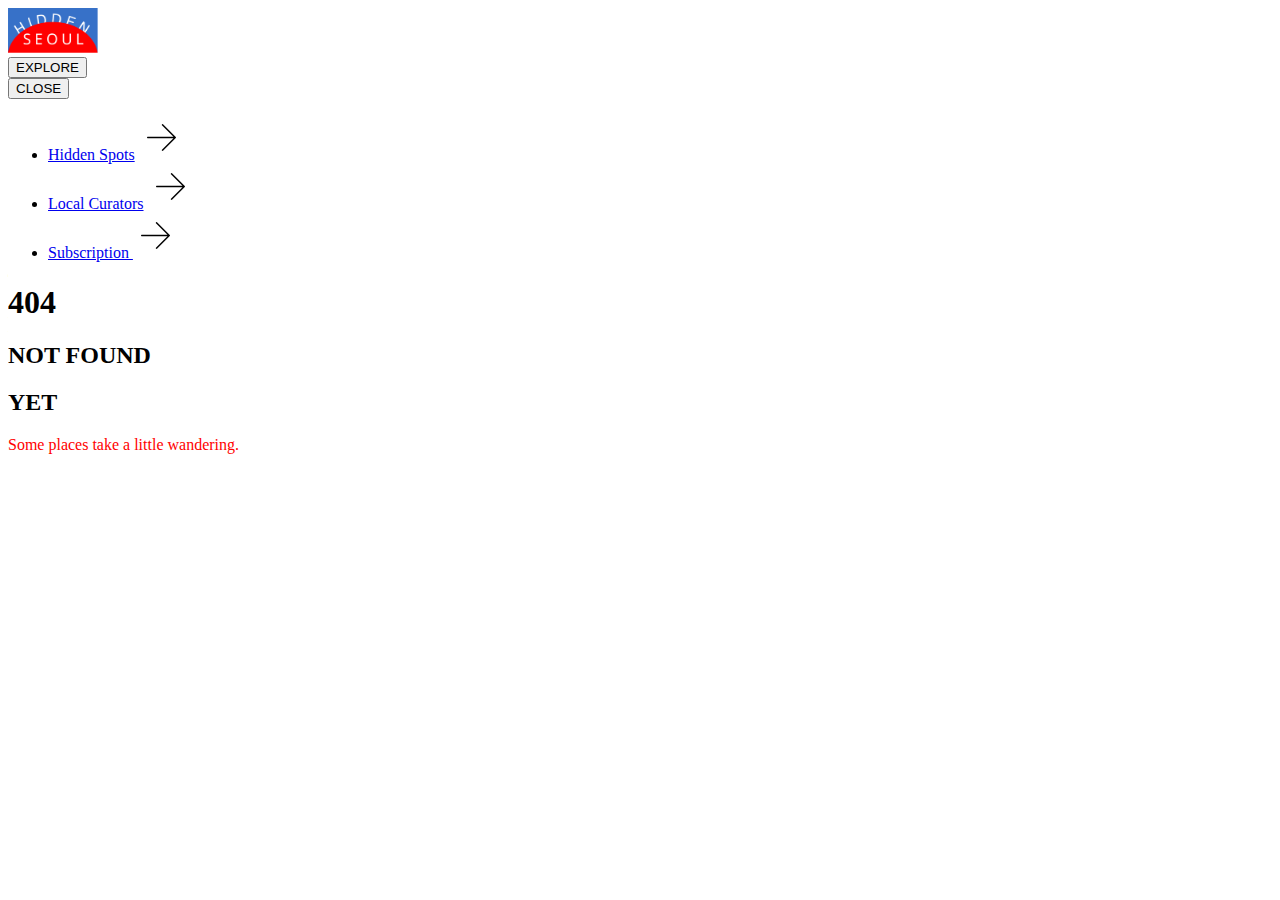
<file: pages/404-page.html>
<!DOCTYPE html>
<html lang="en">
<head>
    <meta charset="UTF-8">
    <meta name="viewport" content="width=device-width, initial-scale=1.0">
    <link rel="stylesheet" href="../styles/styles.css">
    <title>404 Pages</title>
</head>
<body class="body-404">
    <header>
    <a href="../index.html" class="header-left"><img src="../assets/images/logo/logo.png" width="90px"> 
    </a>
    <div class="header-right"> 
        <button class="menu-toggle" aria-expanded="false">
    EXPLORE
  </button>
    </div>
    
</header>

<nav class="overlay-menu" aria-hidden="true">
      <button class="menu-close" aria-label="Close menu">
    CLOSE
  </button>
  <div class="menu-inner">
    <ul>
<li><a href="../pages/hidden-spots.html">Hidden Spots</a> <a href="../pages/hidden-spots.html"><img src="../assets/images/icons/menu-arrow.png" width="45px" alt="menu-arrow"></a></li>
      <li><a href="../pages/404-page.html">Local Curators</a> <a href="../pages/404-page.html"><img src="../assets/images/icons/menu-arrow.png" width="45px" alt="menu-arrow"></a></li>
      <li><a href="../pages/404-page.html">Subscription </a> <a href="../pages/404-page.html"><img src="../assets/images/icons/menu-arrow.png" width="45px" alt="menu-arrow"></a></li>    </ul>
  </div>
</nav>

<main class="main-404">
<h1 class="h1-404">404</h1>
<h2 class="h2-404 color-404">NOT FOUND</h2>
<h2 class="h2-404">YET</h2>
<p class="p-404">Some places take a little wandering.</p>
</main>

<script src="../assets/javascript/index.js"></script>
</body>
</html>
</file>
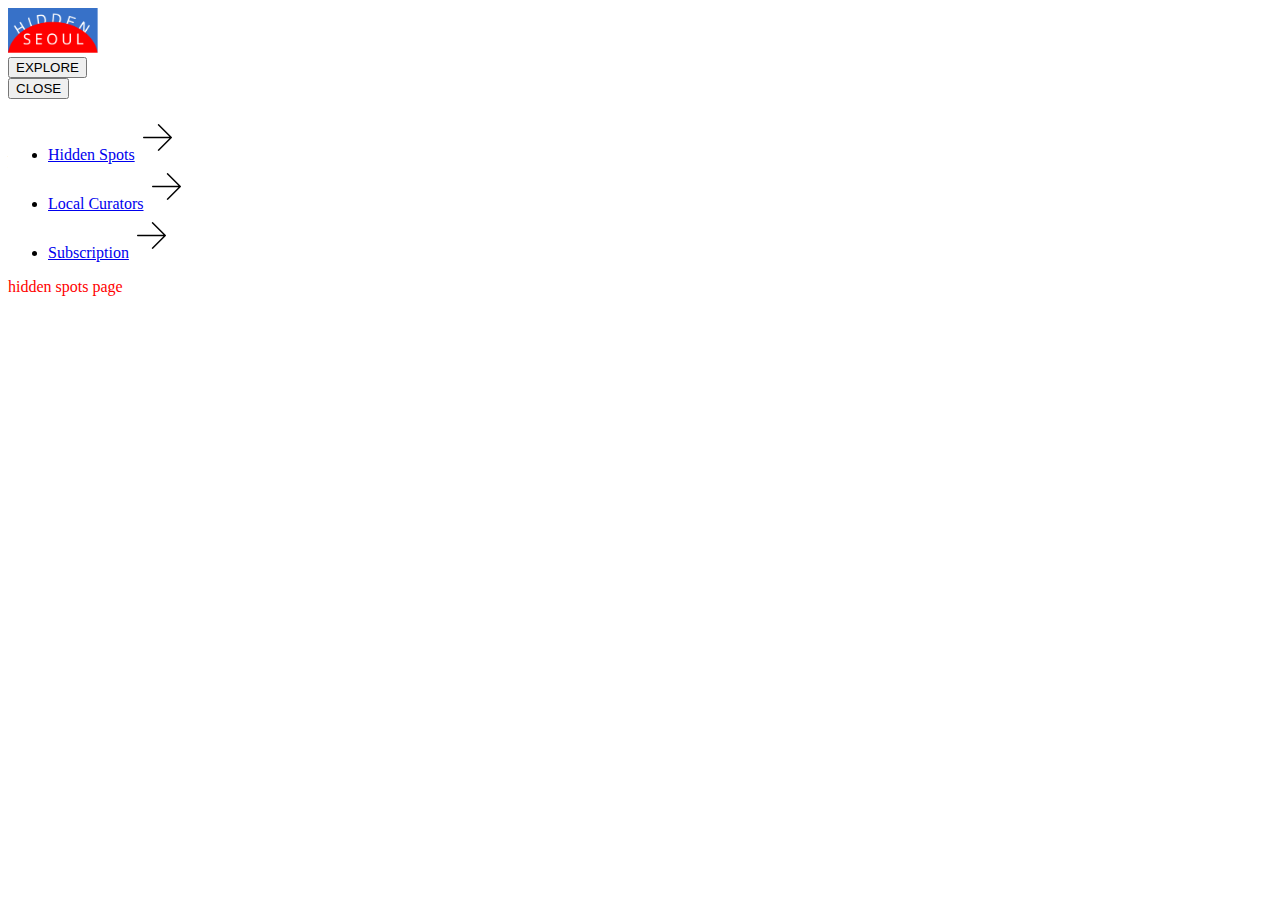
<file: pages/hidden-spots.html>
<!DOCTYPE html>
<html lang="en">
<head>
    <meta charset="UTF-8">
    <meta name="viewport" content="width=device-width, initial-scale=1.0">
    <link rel="stylesheet" href="../styles/styles.css">
    <title>Hidden Spots</title>
</head>
<body>
    <header>
    <div class="header-left"><img src="../assets/images/logo/logo.png" width="90px"> 
    </div>
    <div class="header-right"> 
        <button class="menu-toggle" aria-expanded="false">
    EXPLORE
  </button>
    </div>
    
</header>

<nav class="overlay-menu" aria-hidden="true">
      <button class="menu-close" aria-label="Close menu">
    CLOSE
  </button>
  <div class="menu-inner">
    <ul>
      <li><a href="./pages/hidden-spots.html">Hidden Spots</a><img src="../assets/images/icons/menu-arrow.png" width="45px" alt="menu-arrow"></li>
      <li><a href="./pages/404-page.html">Local Curators</a><img src="../assets/images/icons/menu-arrow.png" width="45px" alt="menu-arrow"></li>
      <li><a href="./pages/404-page.html">Subscription</a><img src="../assets/images/icons/menu-arrow.png" width="45px" alt="menu-arrow"></li>
    </ul>
  </div>
</nav>

<p>hidden spots page</p>
<script src="../assets/javascript/index.js"></script>
</body>
</html>
</file>
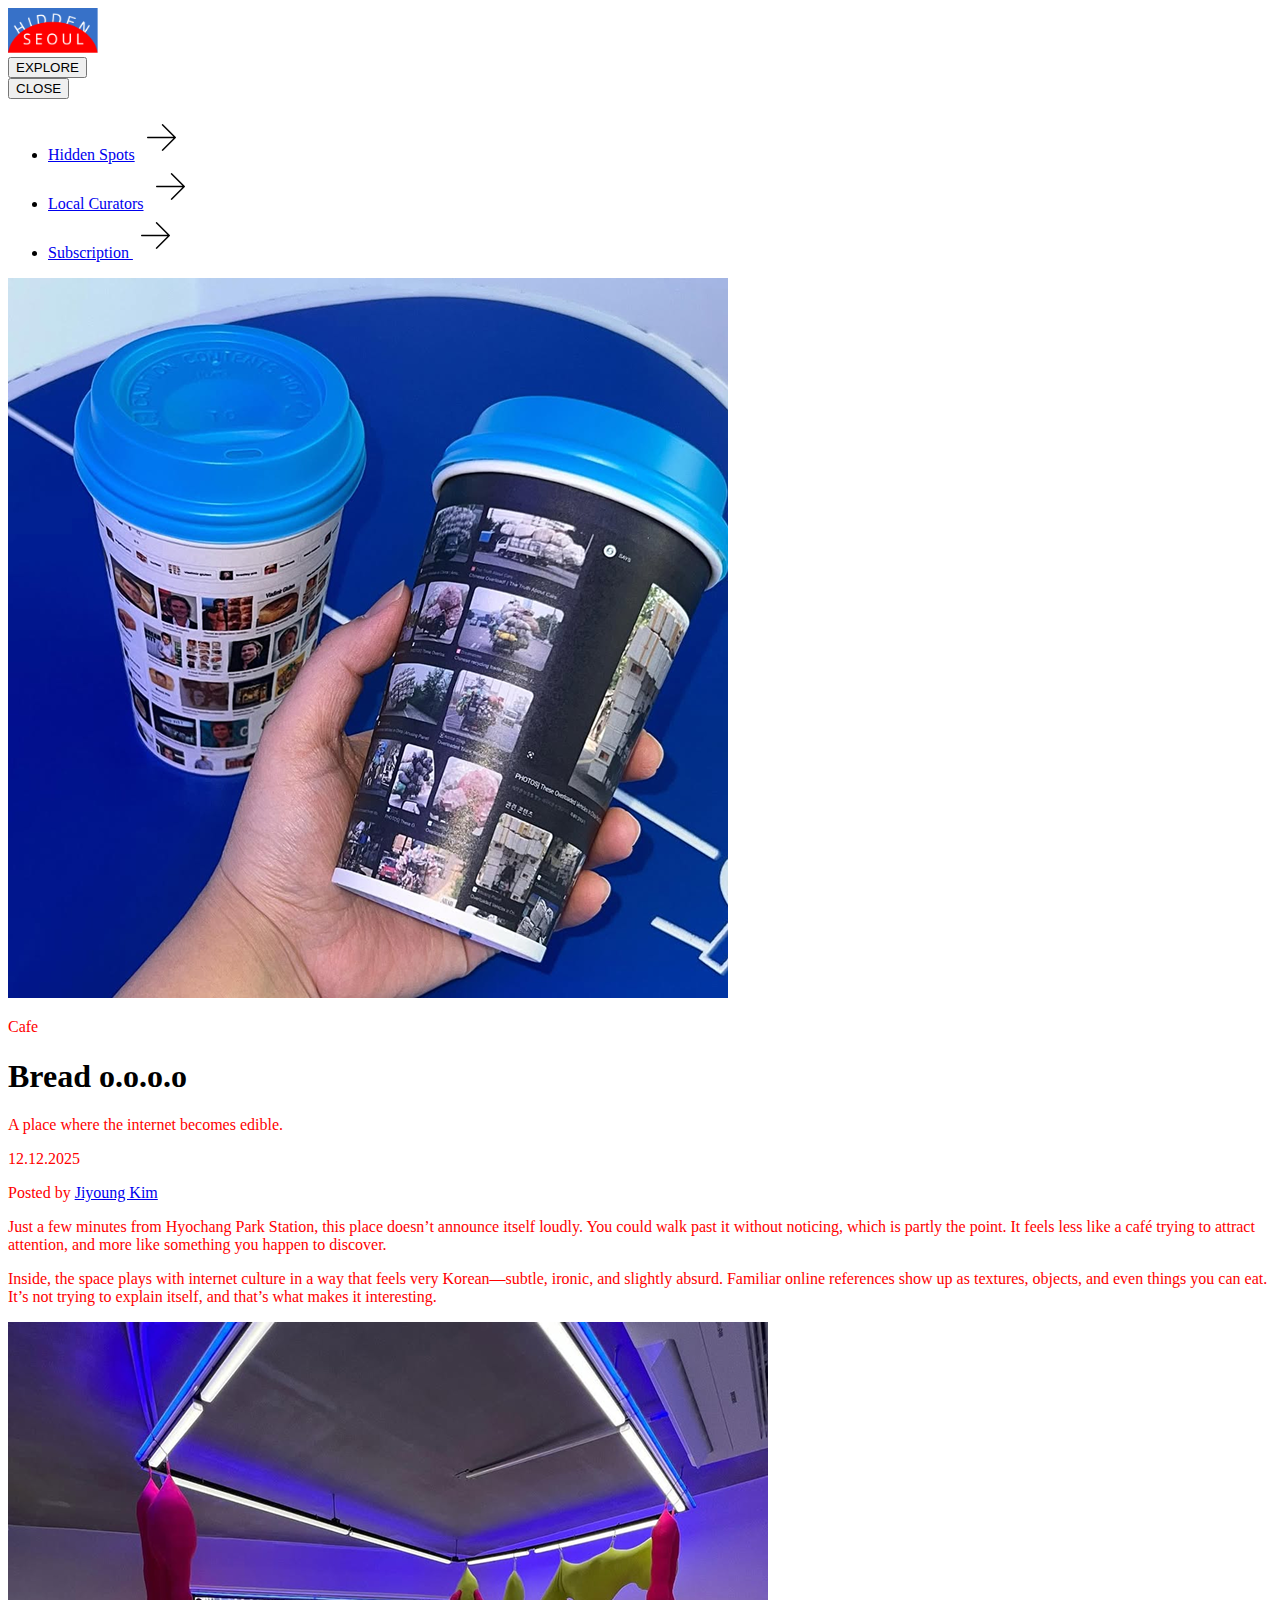
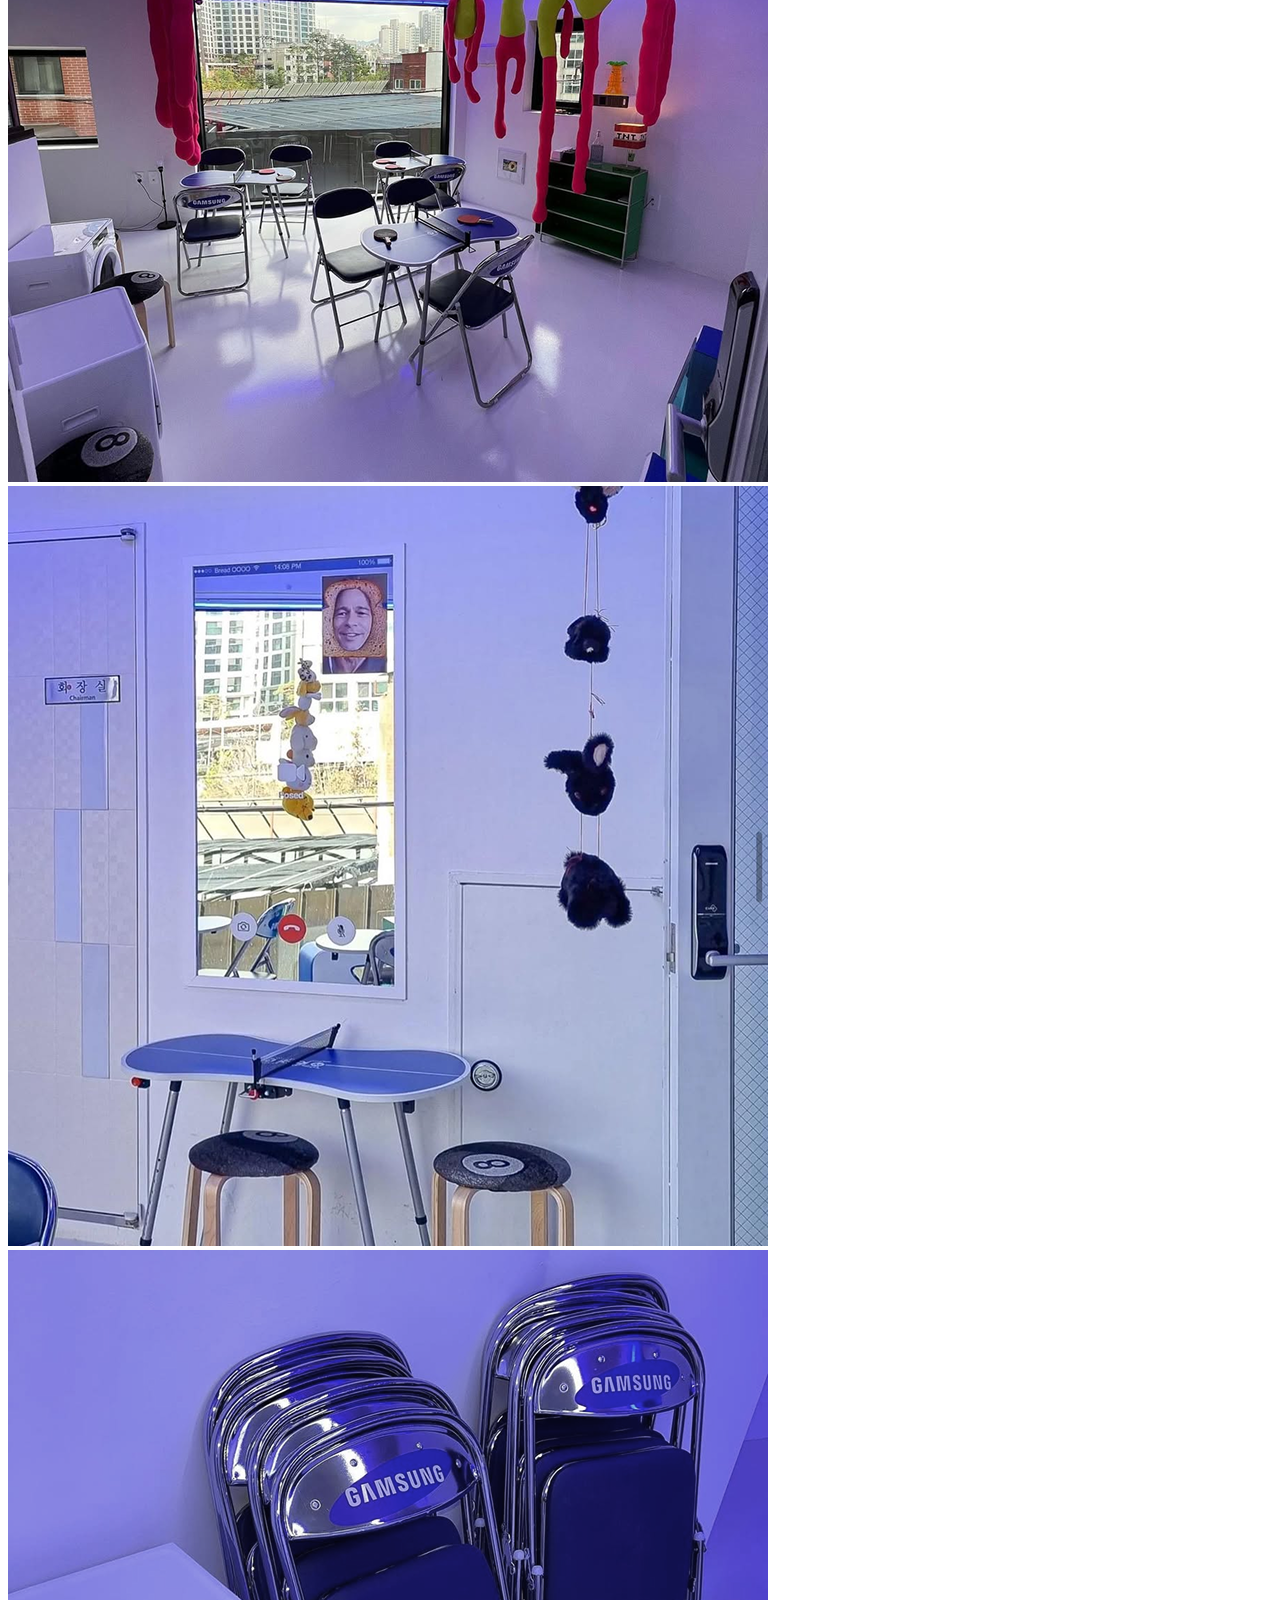
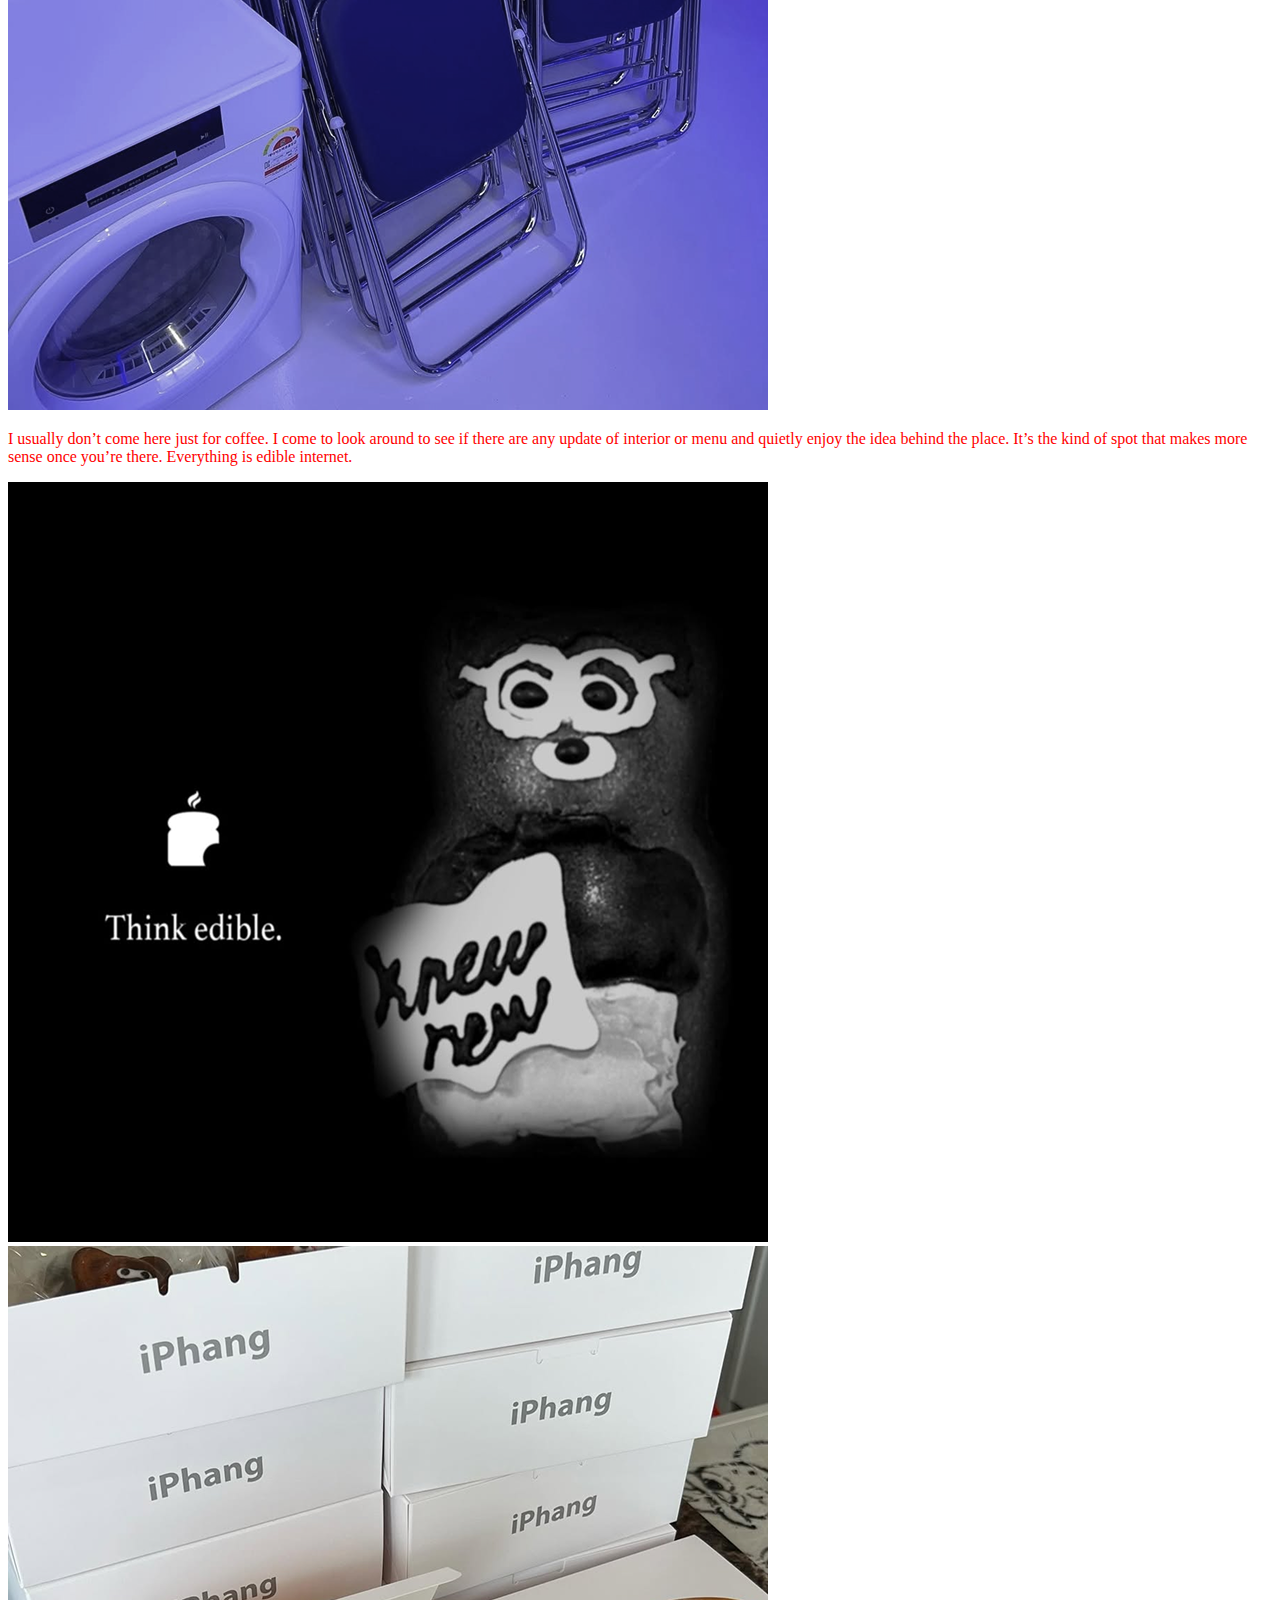
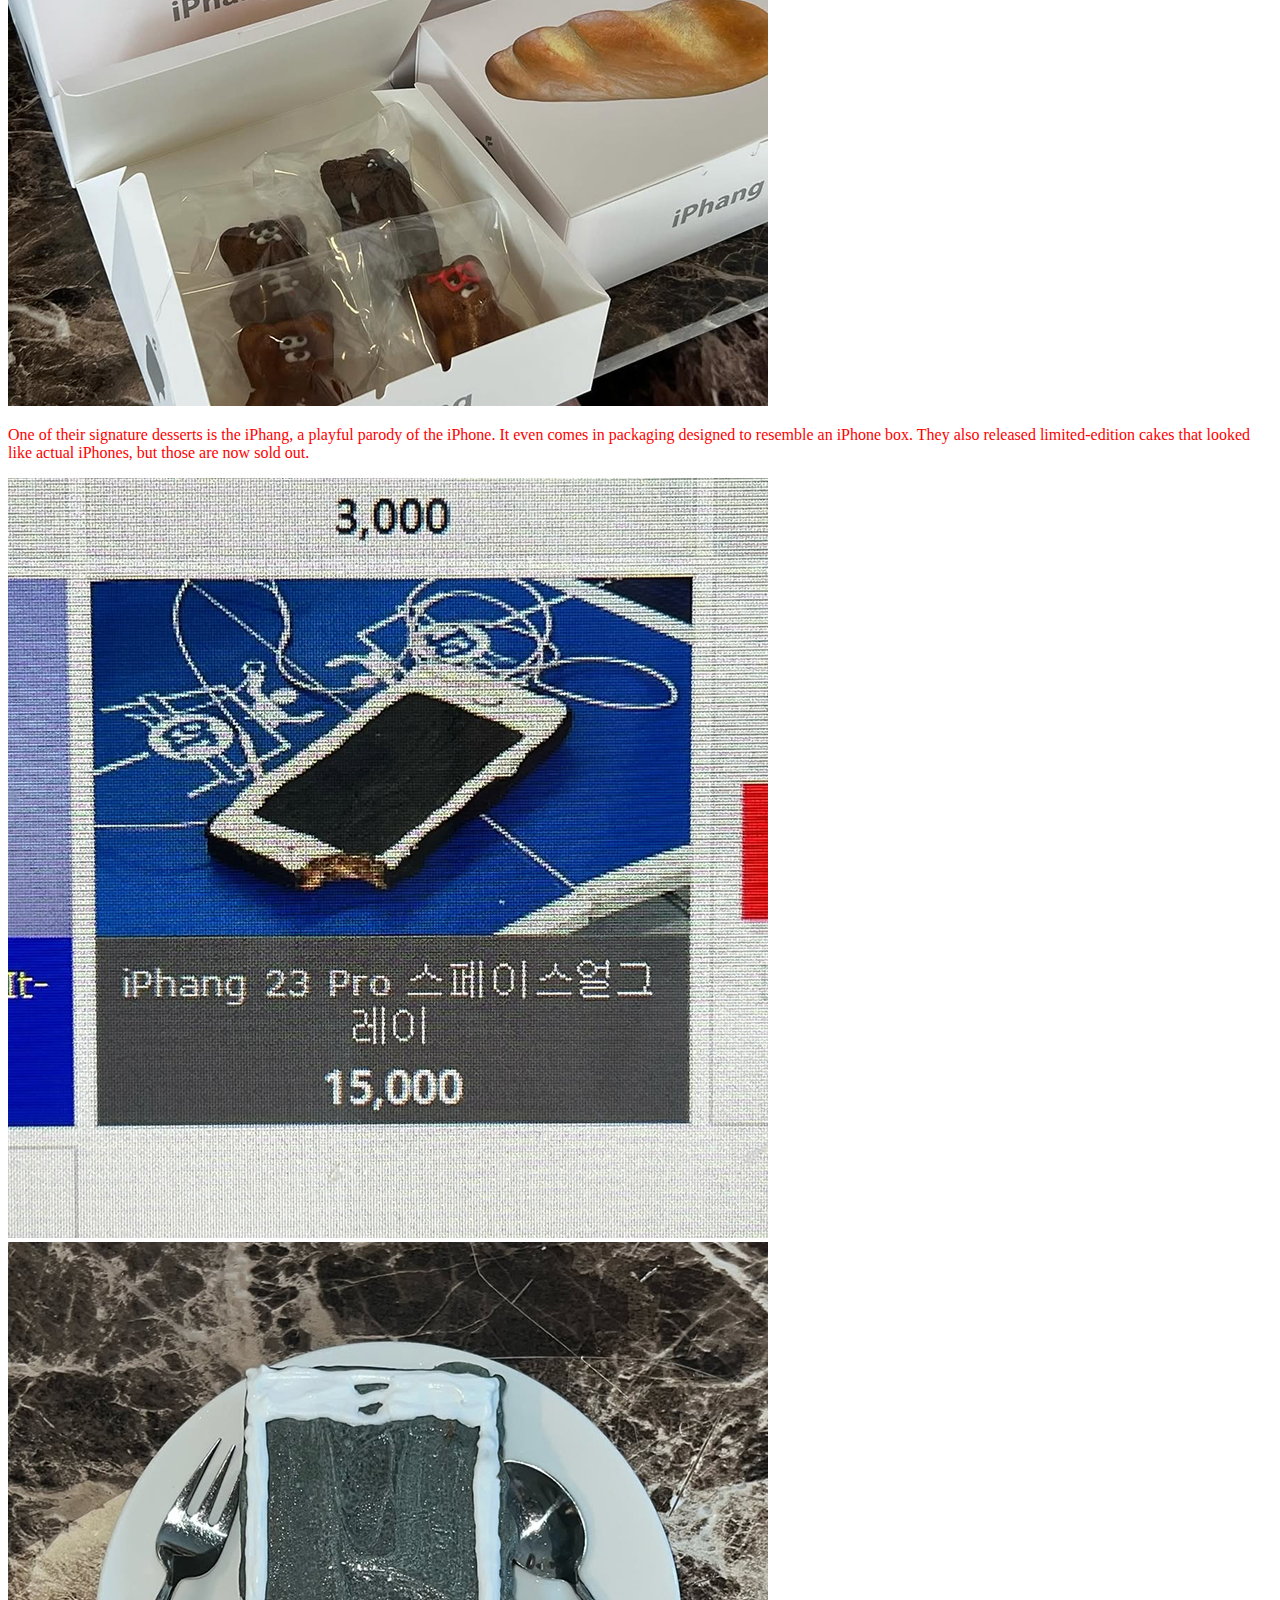
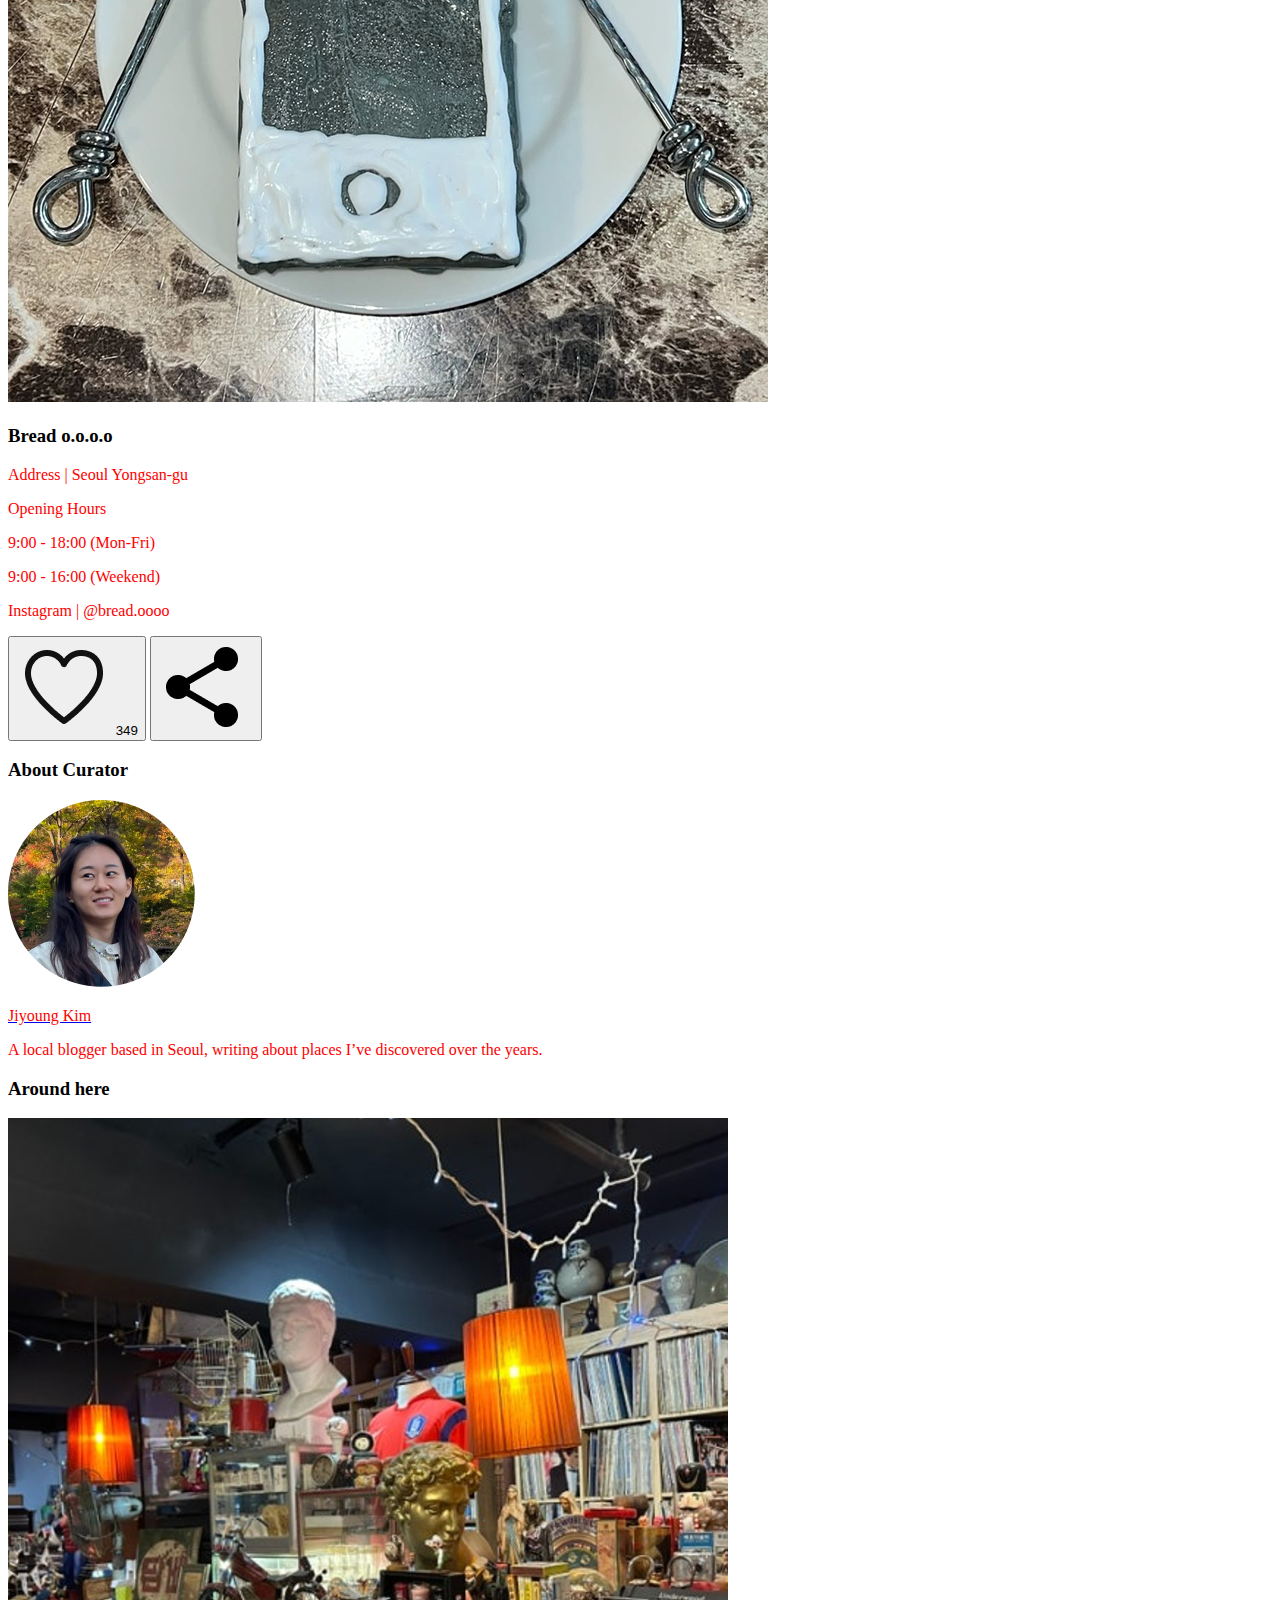
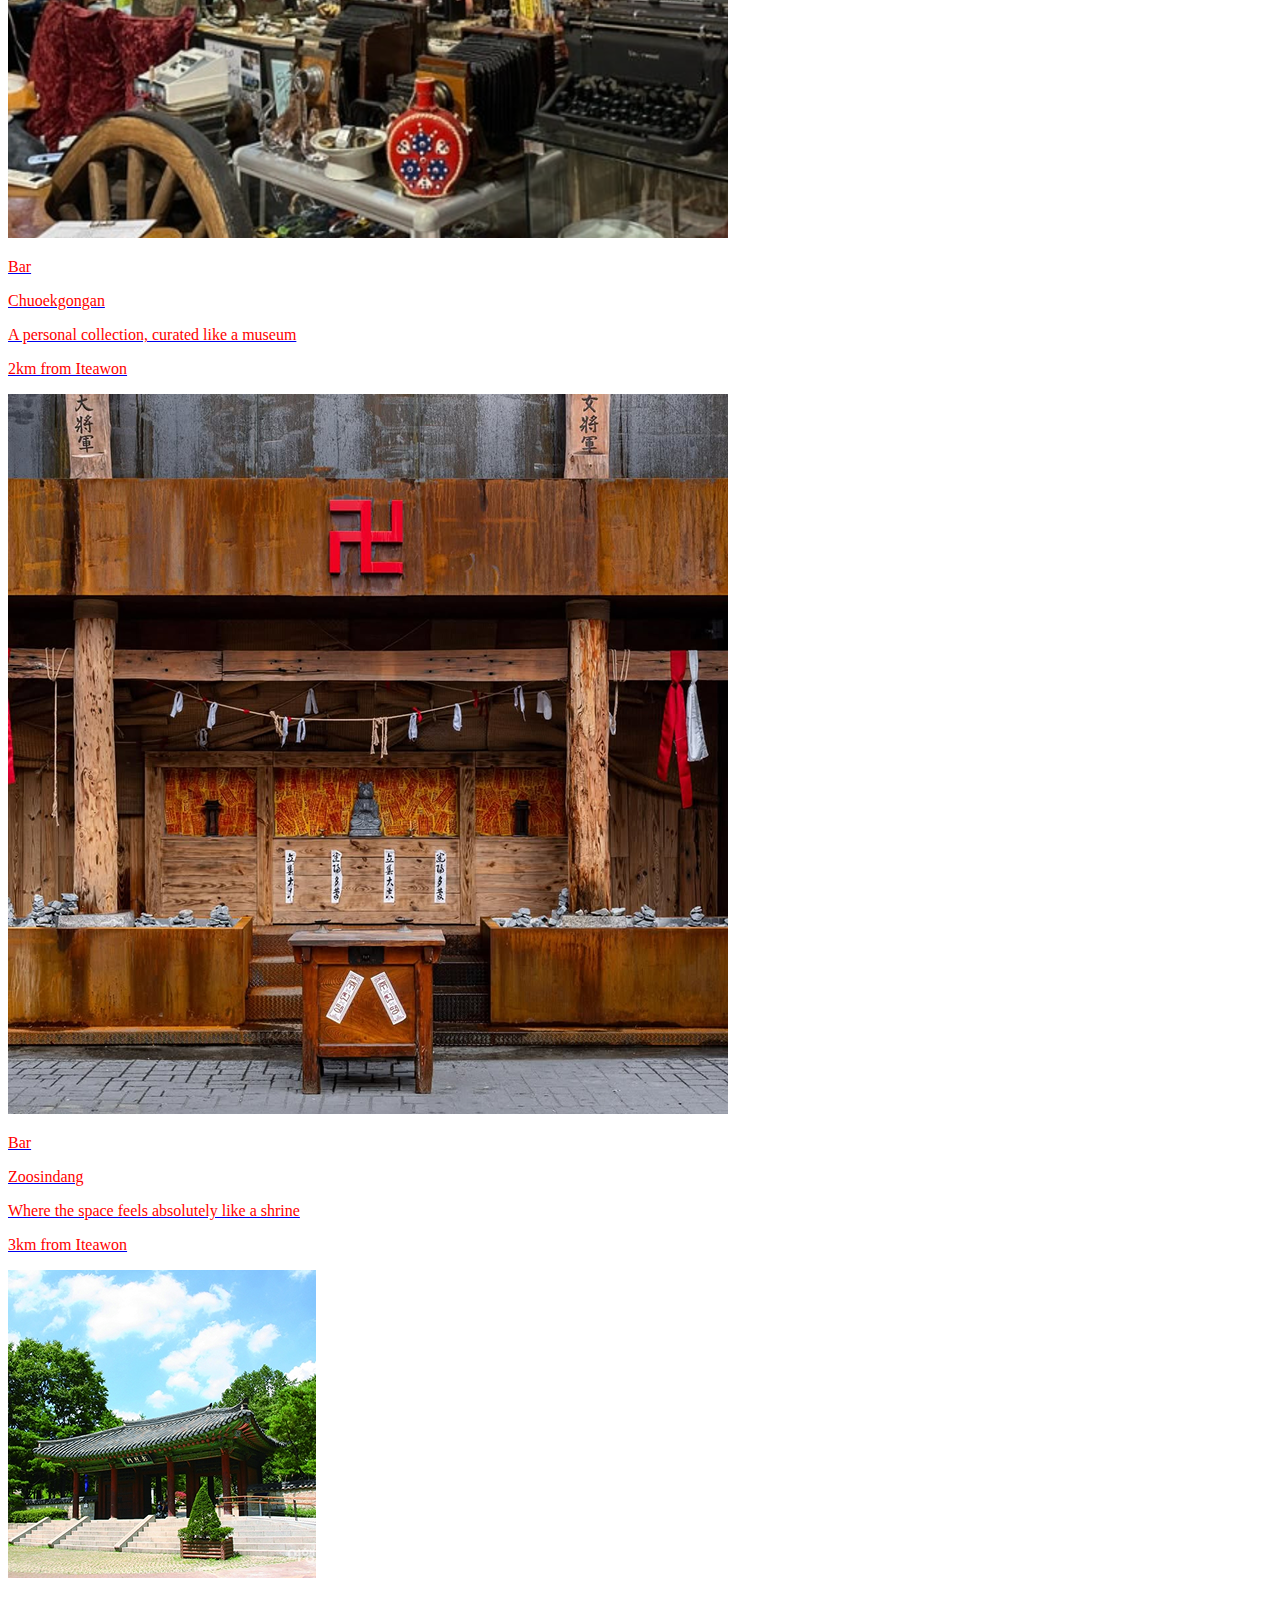
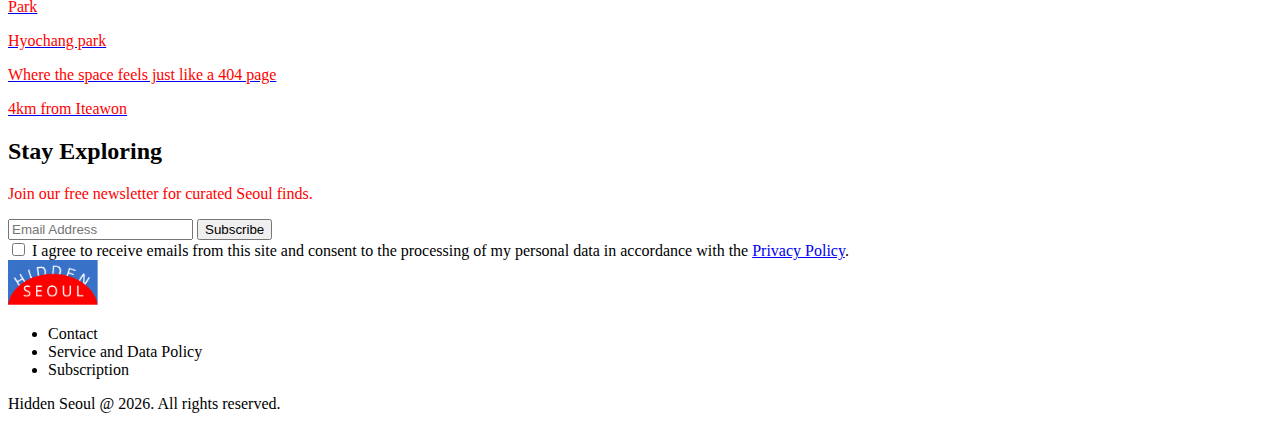
<file: pages/place-desc1.html>
<!DOCTYPE html>
<html lang="en">
<head>
    <meta charset="UTF-8">
    <meta name="viewport" content="width=device-width, initial-scale=1.0">
    <link rel="stylesheet" href="../styles/styles.css">
    <title>Place 1</title>
</head>
<body>
    <header>
  <a href="../index.html" class="header-left"><img src="../assets/images/logo/logo.png" width="90px"> 
    </a>
    <div class="header-right"> 
        <button class="menu-toggle" aria-expanded="false">
    EXPLORE
  </button>
    </div>
    
</header>

<nav class="overlay-menu" aria-hidden="true">
      <button class="menu-close" aria-label="Close menu">
    CLOSE
  </button>
  <div class="menu-inner">
    <ul>
<li><a href="../pages/hidden-spots.html">Hidden Spots</a> <a href="../pages/hidden-spots.html"><img src="../assets/images/icons/menu-arrow.png" width="45px" alt="menu-arrow"></a></li>
      <li><a href="../pages/404-page.html">Local Curators</a> <a href="../pages/404-page.html"><img src="../assets/images/icons/menu-arrow.png" width="45px" alt="menu-arrow"></a></li>
      <li><a href="../pages/404-page.html">Subscription </a> <a href="../pages/404-page.html"><img src="../assets/images/icons/menu-arrow.png" width="45px" alt="menu-arrow"></a></li>    </ul>
  </div>
</nav>

<main class="article-container">
<section class="article-header">
  <img src="../assets/images/photos/place1-thumb.png" aria-label="Source: Instagram">
  <div class="article-header-info article1-color">
    <p class="sub-text">Cafe</p>
    <h1>Bread o.o.o.o</h1>
    <p>A place where the internet becomes edible.</p>
    <div class="article-header-caption">
      <p class="caption-text">12.12.2025</p>
      <p class="caption-text">Posted by <a href="../pages/404-page.html">Jiyoung Kim</a></p>
    </div>
  </div>
</section>
<section class="article-main">
  <p>Just a few minutes from Hyochang Park Station, this place doesn’t announce itself loudly. You could walk past it without noticing, which is partly the point. It feels less like a café trying to attract attention, and more like something you happen to discover. </p>
<p>Inside, the space plays with internet culture in a way that feels very Korean—subtle, ironic, and slightly absurd. Familiar online references show up as textures, objects, and even things you can eat. It’s not trying to explain itself, and that’s what makes it interesting.</p>
<img src="../assets/images/photos/place1-desc1.png" alt="page1's description image1" aria-label="Source: Instagram">
<img src="../assets/images/photos/place1-desc2.png" alt="page1's description image2" aria-label="Source: Instagram">
<img src="../assets/images/photos/place1-desc3.png" alt="page1's description image3" aria-label="Source: Instagram">
<p>I usually don’t come here just for coffee. I come to look around to see if there are any update of interior or menu and quietly enjoy the idea behind the place. It’s the kind of spot that makes more sense once you’re there. Everything is edible internet.</p>
<img src="../assets/images/photos/place1-desc4.png" alt="page1's description image4" aria-label="Source: Instagram">
<img src="../assets/images/photos/place1-desc5.png" alt="page1's description image5" aria-label="Source: Instagram">
<p>
  One of their signature desserts is the iPhang, a playful parody of the iPhone. It even comes in packaging designed to resemble an iPhone box. They also released limited-edition cakes that looked like actual iPhones, but those are now sold out.
</p>
<img src="../assets/images/photos/place1-desc6.png" alt="page1's description image6" aria-label="Source: Instagram">
<img src="../assets/images/photos/place1-desc7.png" alt="page1's description image7" aria-label="Source: Instagram">
</section>

<section class="article-info">
  <div class="article1-color">
    <h3>Bread o.o.o.o</h3>
    <p>Address | Seoul Yongsan-gu</p>
    <p>Opening Hours</p>
    <p>9:00 - 18:00 (Mon-Fri)</p>
    <p>9:00 - 16:00 (Weekend)</p>
    <p>Instagram | @bread.oooo</p>

  </div>
</section>

<!-- social media -->
<section class="article-social-media">
<button class="like-button" id="likeBtn">
    <img src="../assets/images/icons/unliked-heart.png" id="heartIcon" alt="like-icon">
    <span id="likeCount">349</span>
  </button>

  <button class="share-button">
    <img src="../assets/images/icons/share-icon.png" alt="share-icon">
  </button>
</section>

<section class="article-curator-profile">
  <div>
<h3 class="article-curator-profile-top">About Curator</h3>
<div class="article-curator-profile-bottom">
  <img class="curator-profile" src="../assets/images/photos/curator1.png" alt="curator Jiyoung Kim">
  <div class="article-curator-profile-detail">
    <a href="../pages/404-page.html"><p>Jiyoung Kim</p></a>
    <p class="sub-text">A local blogger based in Seoul, writing about places I’ve discovered over the years.</p>
  </div>
</div>
  </div>
</section>

<section class="page-btns-small-container">
  <h3>Around here</h3>
  <a href="../pages/place-desc2.html">
    <div class="page-small-btn">
      <img class="page-small-btn-img" src="../assets/images/photos/place2-thumb.png" alt="place2's thumbnail">
      <div class="page-small-btn-info">
       <p class="caption-text">Bar</p>
       <p class="sub-text">Chuoekgongan</p>
       <p class="caption-text">A personal collection, curated like a museum</p>
       <p class="caption-text distance">2km from Iteawon</p>
      </div>
    </div>
  </a>

  <a href="../pages/place-desc3.html">
    <div class="page-small-btn">
      <img class="page-small-btn-img" src="../assets/images/photos/place3-thumb.png" alt="place3's thumbnail" aria-label="Source: Instagram">
      <div class="page-small-btn-info">
       <p class="caption-text">Bar</p>
       <p class="sub-text">Zoosindang</p>
       <p class="caption-text">Where the space feels absolutely like a shrine</p>
       <p class="caption-text distance">3km from Iteawon</p>
      </div>
    </div>
  </a>

   <a href="../pages/404-page.html">
    <div class="page-small-btn">
      <img class="page-small-btn-img" src="../assets/images/photos/place4-thumb.png" alt="place4's thumbnail" aria-label="Source: Google Search">
      <div class="page-small-btn-info">
       <p class="caption-text">Park</p>
       <p class="sub-text">Hyochang park</p>
       <p class="caption-text">Where the space feels just like a 404 page</p>
       <p class="caption-text distance">4km from Iteawon</p>
      </div>
    </div>
  </a>

</section>

<section class="subscription-container">
<h2 class="center-h1">Stay Exploring</h2>
<p class="center-p">Join our free newsletter for curated Seoul finds.</p>
<form class="newsletter-form">
  <div class="email-input">
    <input
    type="email"
    id="email"
    name="email"
    placeholder="Email Address"
    required
  >

  <button type="submit">
    Subscribe
  </button>
  </div>
  

  <div class="consent">
    <input type="checkbox" id="consent" name="consent" required>
    <label for="consent">
      I agree to receive emails from this site and consent to the processing of my personal data in accordance with the
      <a href="#" target="_blank">Privacy Policy</a>.
    </label>
  </div>
</form>
</section>
</main>

<footer>
  <div class="upper-footer">
    <div class="footer-logo">
      <img src="../assets/images/logo/logo.png" width="90px">
    </div>

      <ul>
      <li>Contact</li>
      <li>Service and Data Policy</li>
      <li>Subscription</li>
     </ul>
  </div>
  <div class="bottom-footer caption-text">
    Hidden Seoul @ 2026. All rights reserved.
  </div>
</footer>
<script src="../assets/javascript/index.js"></script>
</body>
</html>
</file>
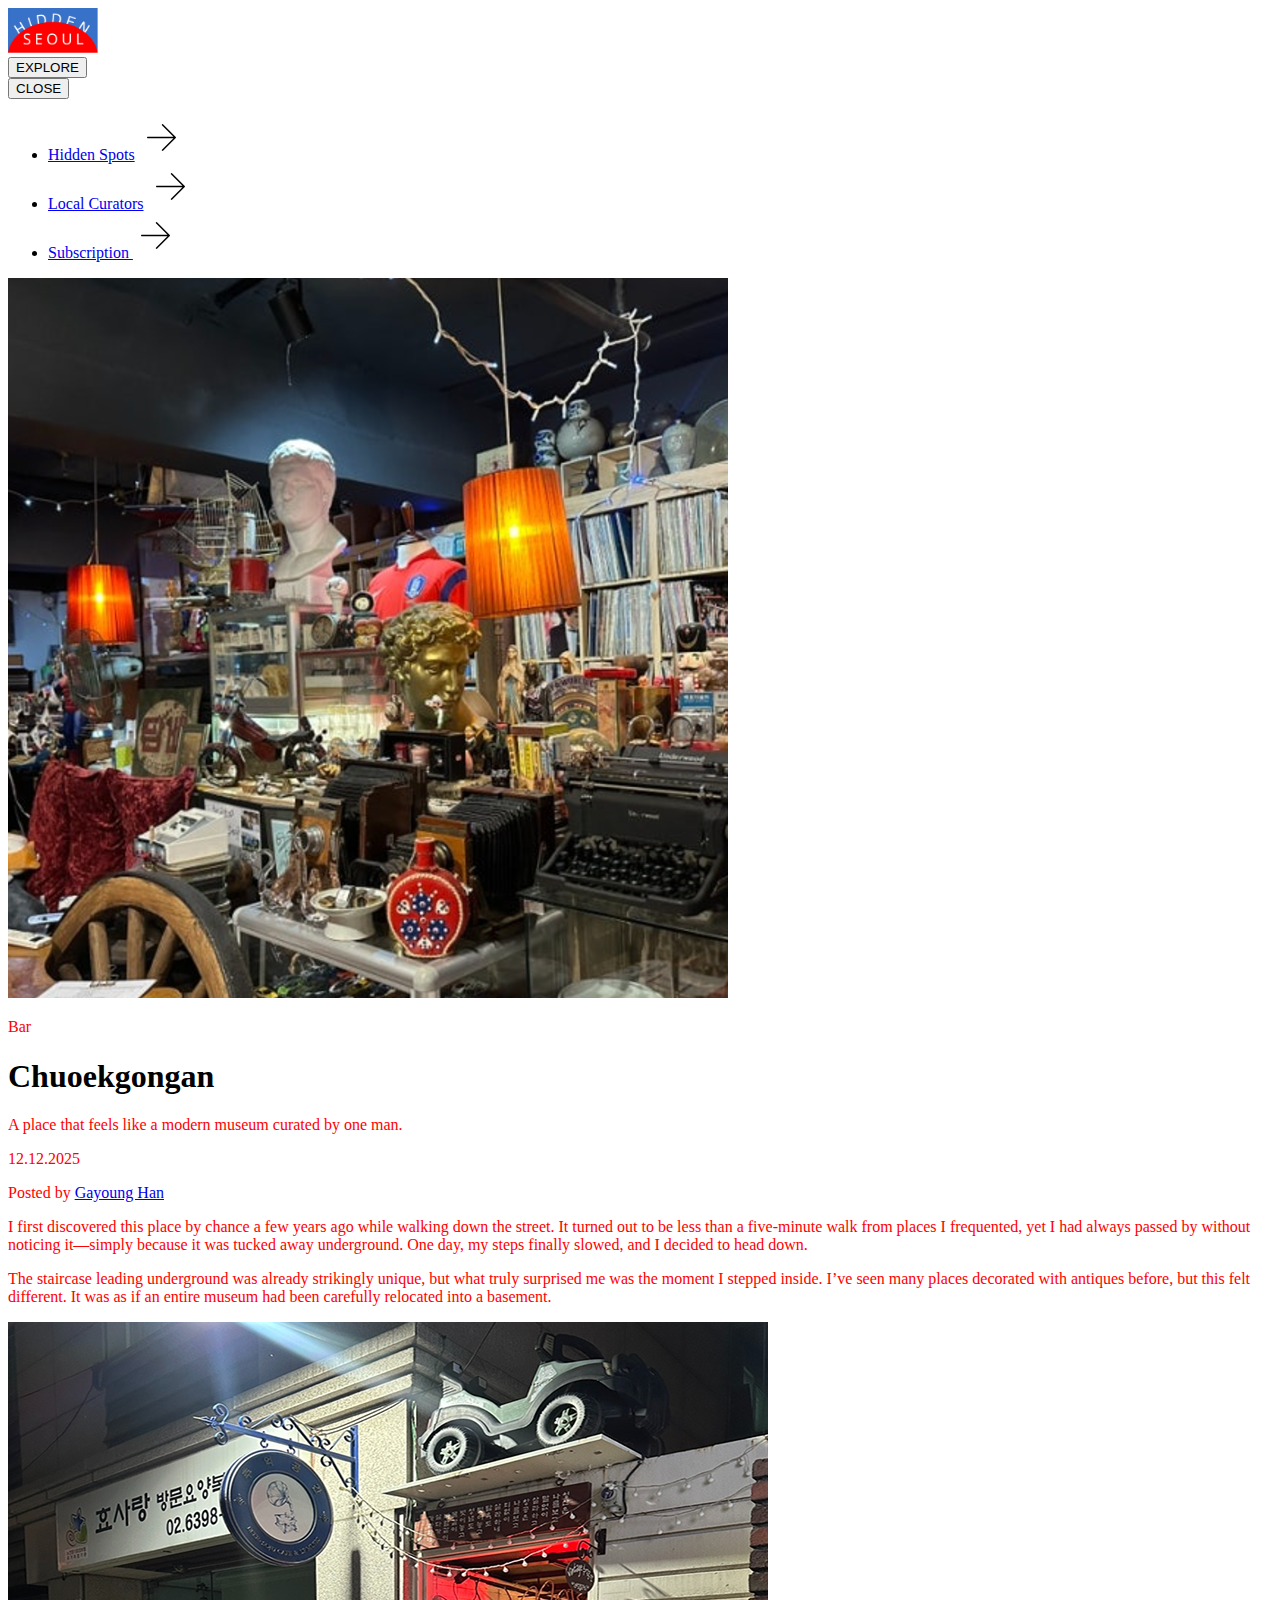
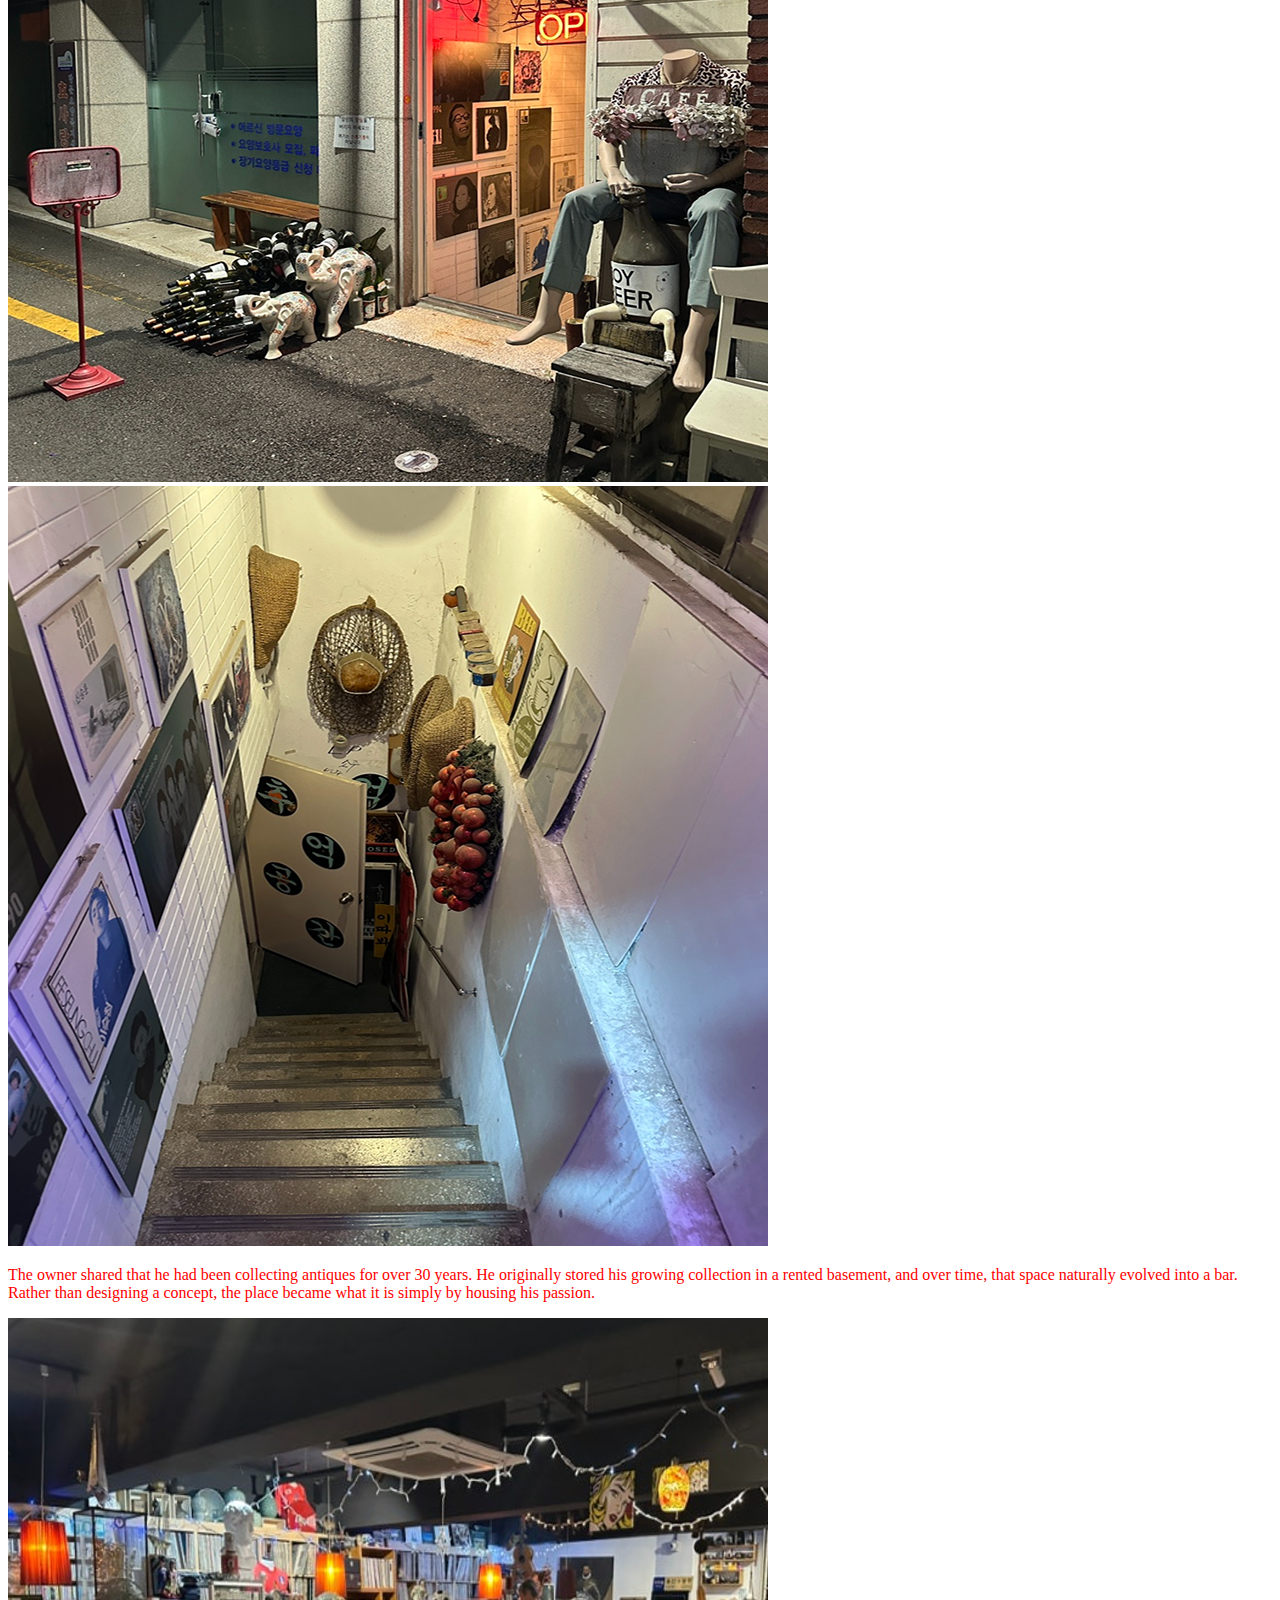
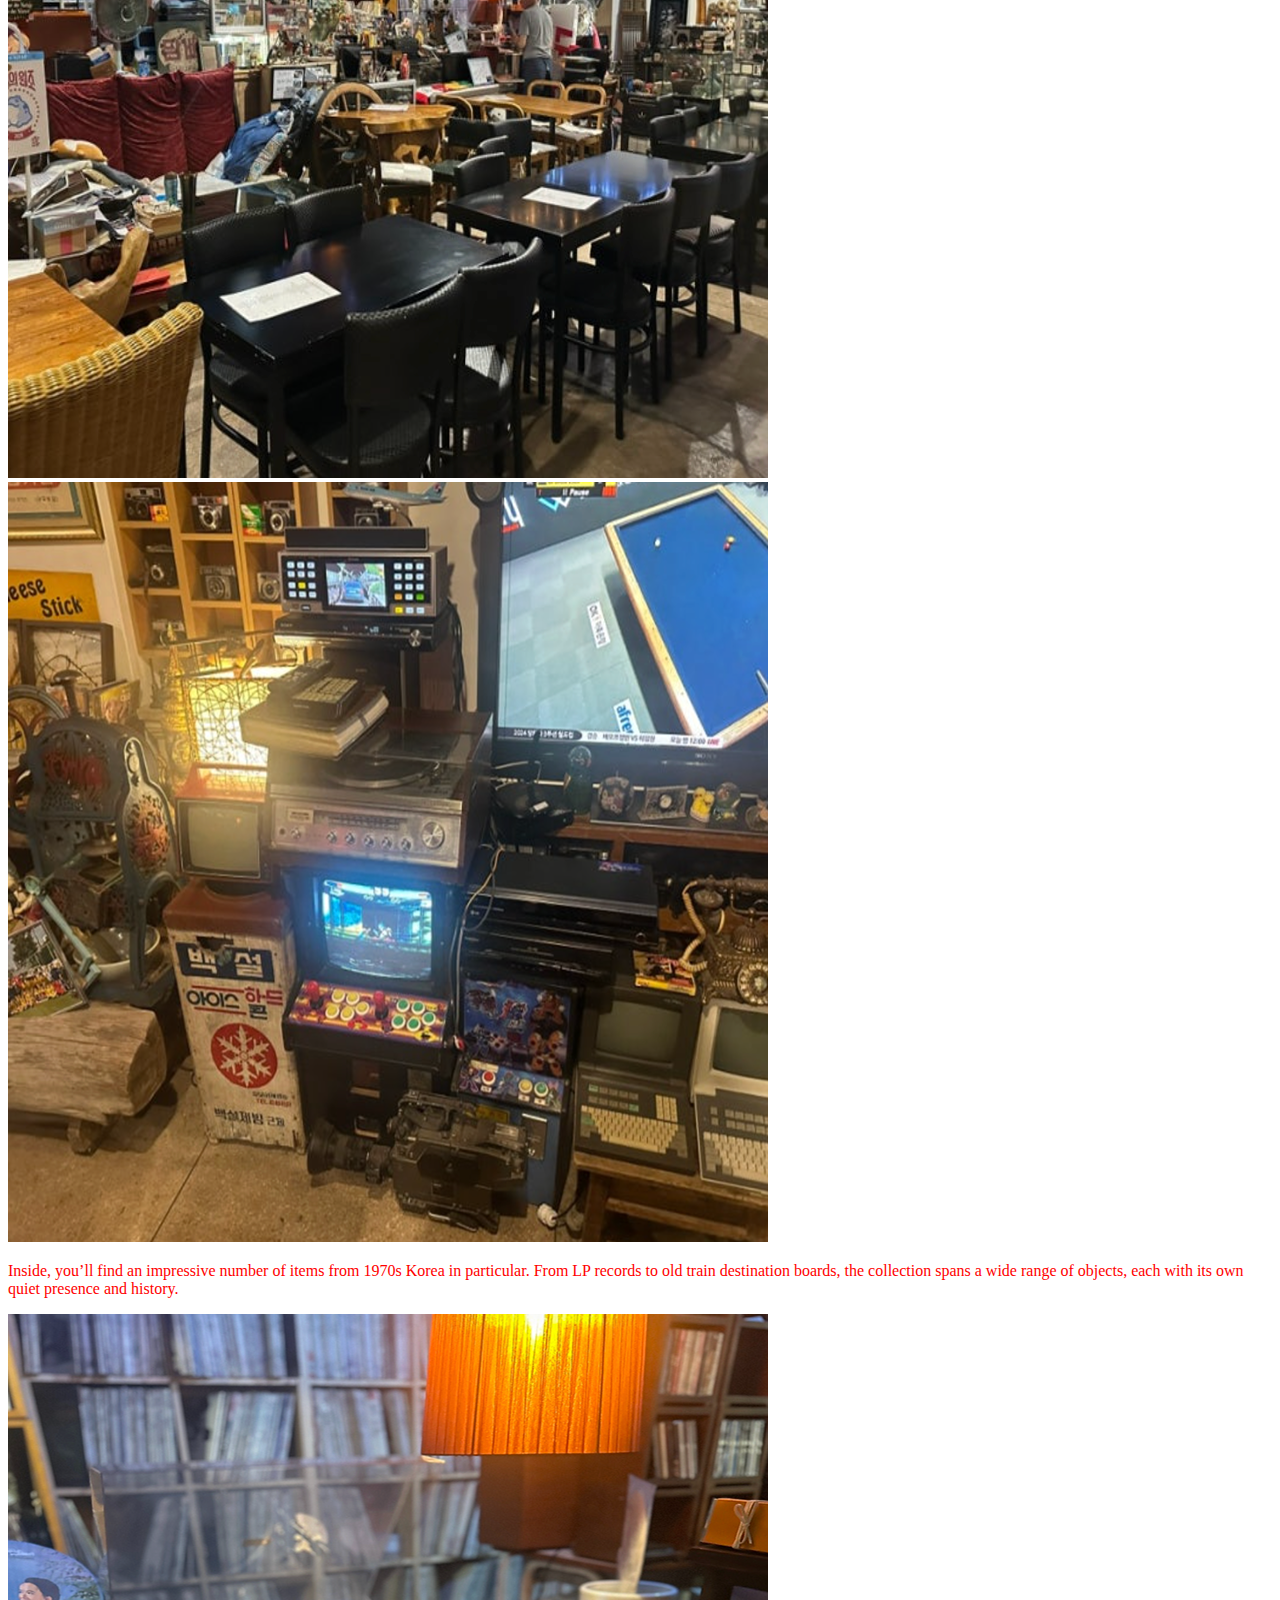
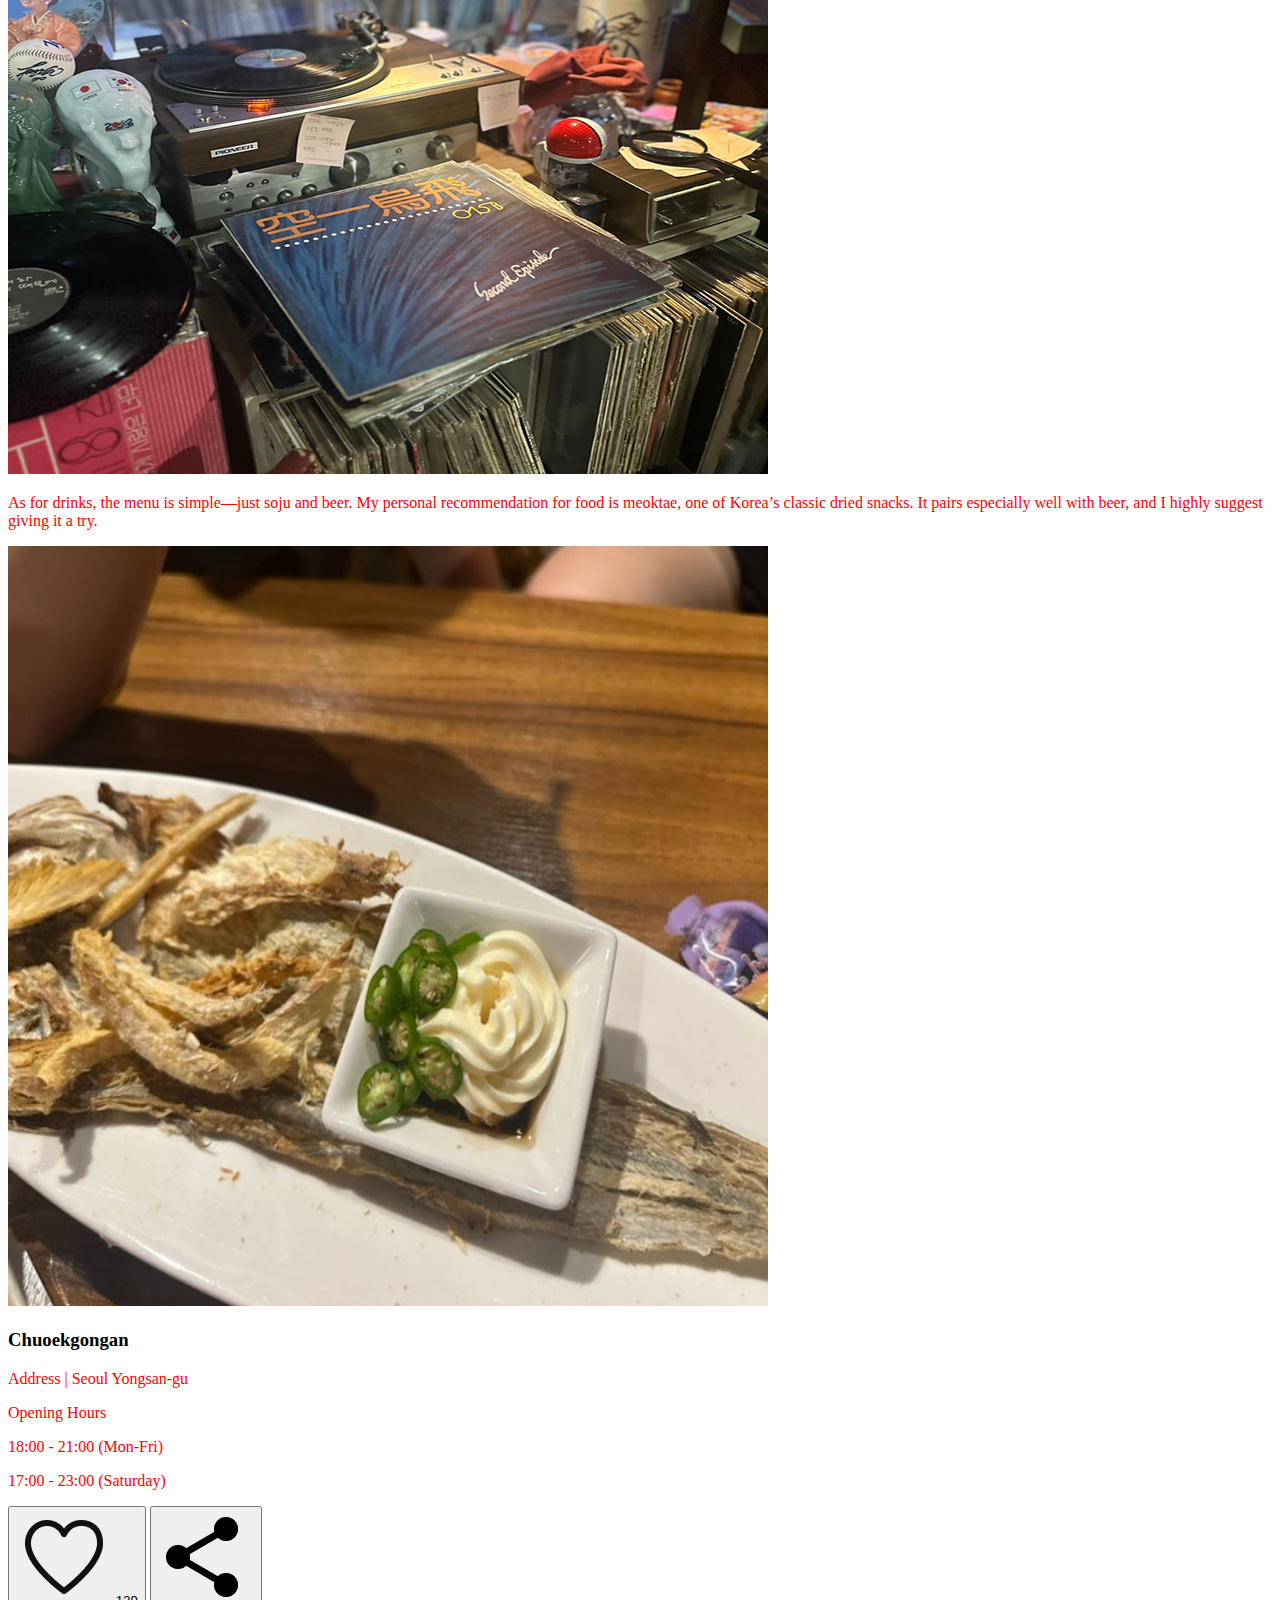
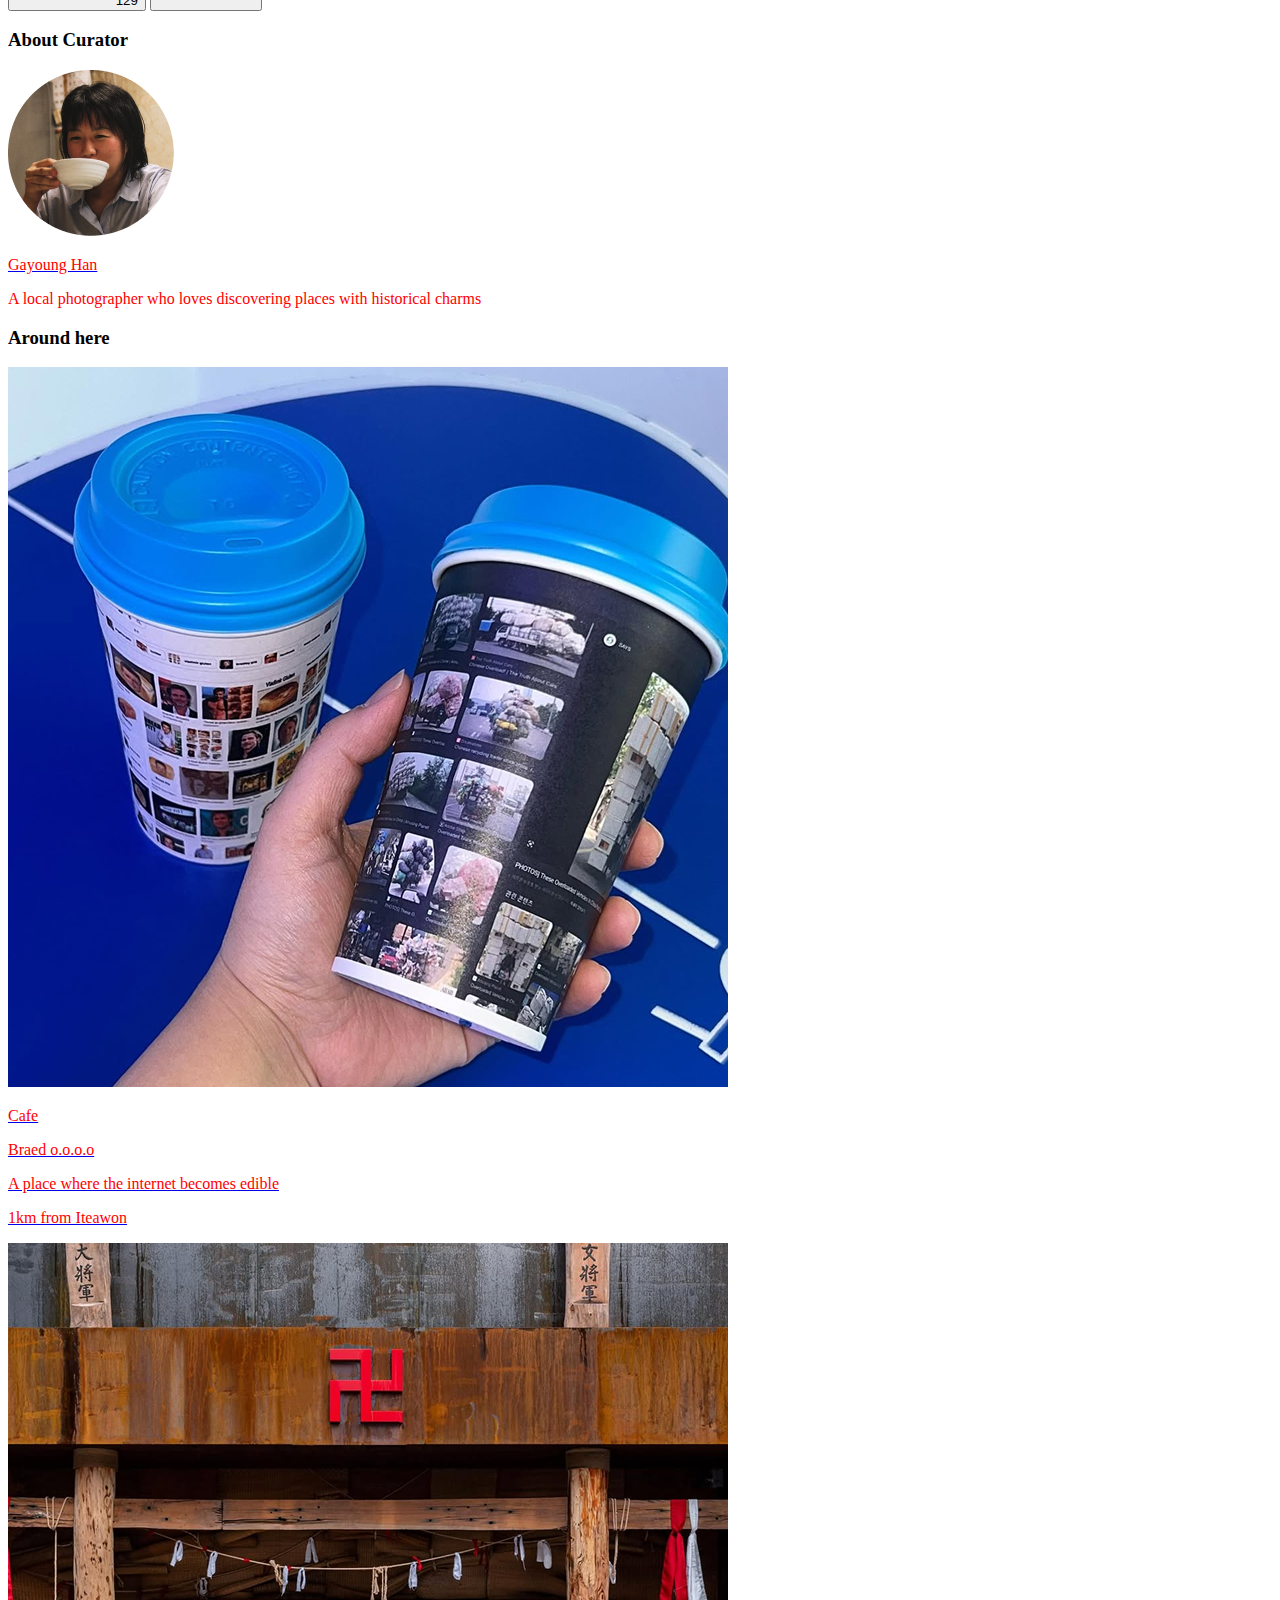
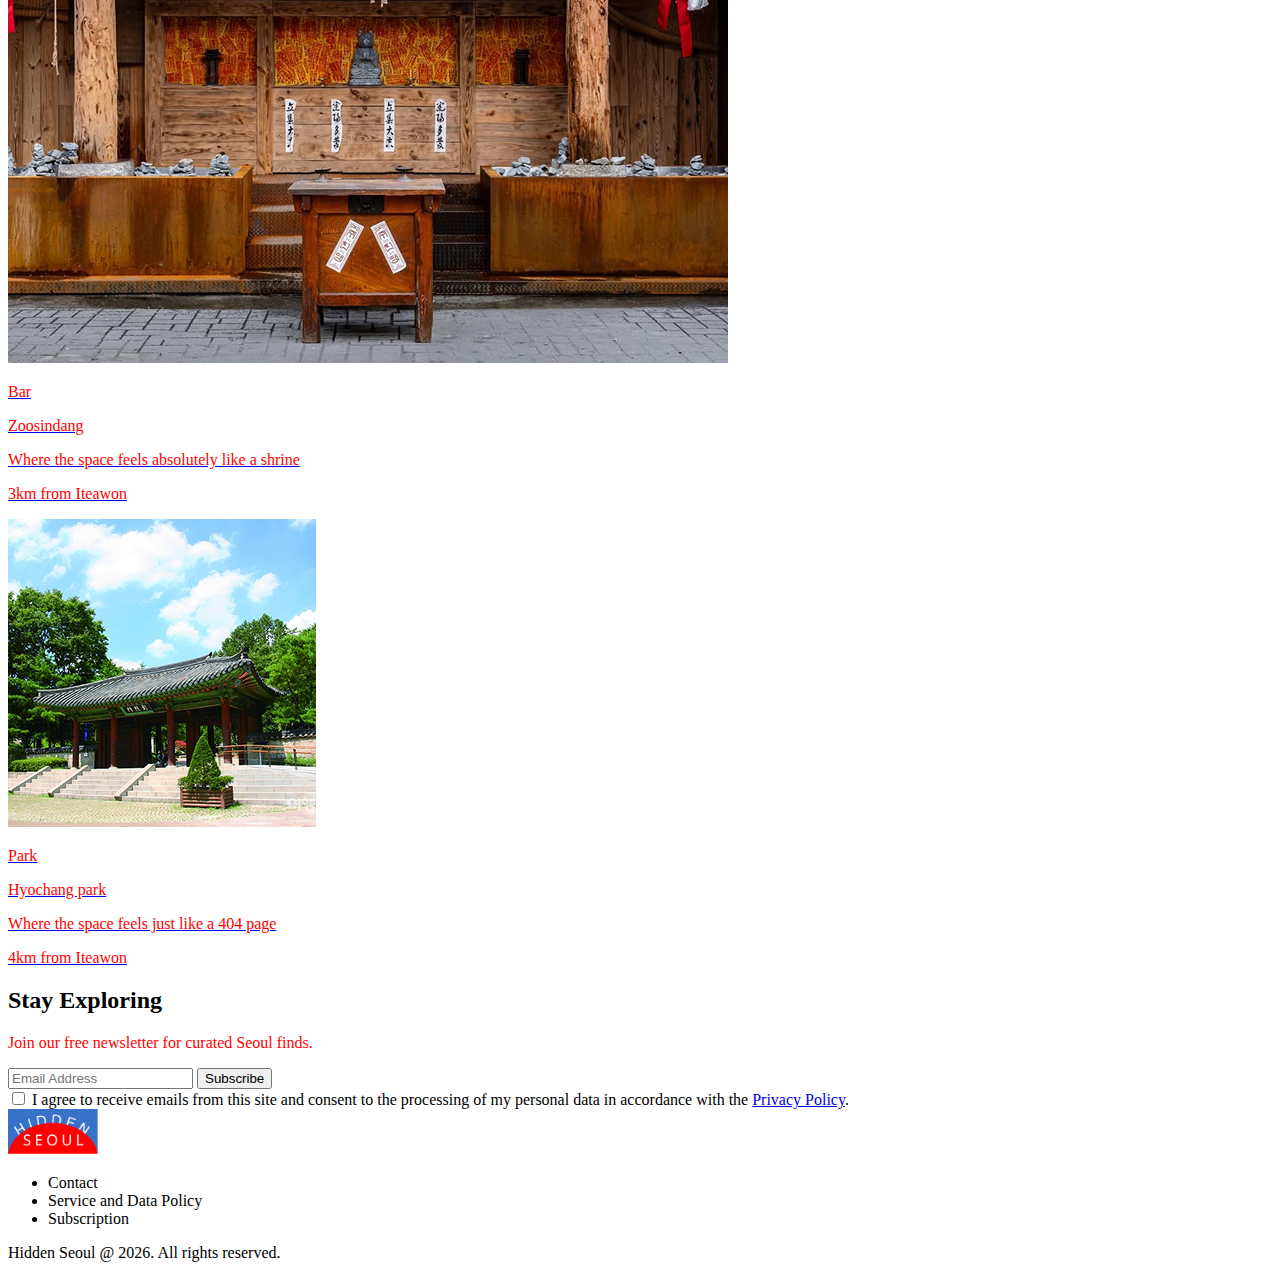
<file: pages/place-desc2.html>
<!DOCTYPE html>
<html lang="en">
<head>
    <meta charset="UTF-8">
    <meta name="viewport" content="width=device-width, initial-scale=1.0">
    <link rel="stylesheet" href="../styles/styles.css">
    <title>Place 2</title>
</head>
<body>
    <header>
   <a href="../index.html" class="header-left"><img src="../assets/images/logo/logo.png" width="90px"> 
    </a>
    <div class="header-right"> 
        <button class="menu-toggle" aria-expanded="false">
    EXPLORE
  </button>
    </div>
    
</header>

<nav class="overlay-menu" aria-hidden="true">
      <button class="menu-close" aria-label="Close menu">
    CLOSE
  </button>
  <div class="menu-inner">
    <ul>
<li><a href="../pages/hidden-spots.html">Hidden Spots</a> <a href="../pages/hidden-spots.html"><img src="../assets/images/icons/menu-arrow.png" width="45px" alt="menu-arrow"></a></li>
      <li><a href="../pages/404-page.html">Local Curators</a> <a href="../pages/404-page.html"><img src="../assets/images/icons/menu-arrow.png" width="45px" alt="menu-arrow"></a></li>
      <li><a href="../pages/404-page.html">Subscription </a> <a href="../pages/404-page.html"><img src="../assets/images/icons/menu-arrow.png" width="45px" alt="menu-arrow"></a></li>    </ul>
  </div>
</nav>

<main class="article-container">
<section class="article-header">
  <img src="../assets/images/photos/place2-thumb.png">
  <div class="article-header-info article2-color">
    <p class="sub-text">Bar</p>
    <h1>Chuoekgongan</h1>
    <p>A place that feels like a modern museum curated by one man.</p>
    <div class="article-header-caption">
      <p class="caption-text">12.12.2025</p>
      <p class="caption-text">Posted by <a href="../pages/404-page.html">Gayoung Han</a></p>
    </div>
  </div>
</section>
<section class="article-main">
<p>I first discovered this place by chance a few years ago while walking down the street. It turned out to be less than a five-minute walk from places I frequented, yet I had always passed by without noticing it—simply because it was tucked away underground. One day, my steps finally slowed, and I decided to head down.</p>
<p>The staircase leading underground was already strikingly unique, but what truly surprised me was the moment I stepped inside. I’ve seen many places decorated with antiques before, but this felt different. It was as if an entire museum had been carefully relocated into a basement.</p>
<img src="../assets/images/photos/place2-desc1.png" alt="page1's description image1">
<img src="../assets/images/photos/place2-desc2.png" alt="page1's description image2">
<p>The owner shared that he had been collecting antiques for over 30 years. He originally stored his growing collection in a rented basement, and over time, that space naturally evolved into a bar. Rather than designing a concept, the place became what it is simply by housing his passion.</p>
<img src="../assets/images/photos/place2-desc3.png" alt="page1's description image3">

<img src="../assets/images/photos/place2-desc4.png" alt="page1's description image4">
<p>Inside, you’ll find an impressive number of items from 1970s Korea in particular. From LP records to old train destination boards, the collection spans a wide range of objects, each with its own quiet presence and history.</p>
<img src="../assets/images/photos/place2-desc5.png" alt="page1's description image5">
<p>As for drinks, the menu is simple—just soju and beer. My personal recommendation for food is meoktae, one of Korea’s classic dried snacks. It pairs especially well with beer, and I highly suggest giving it a try.</p>
<img src="../assets/images/photos/place2-desc6.png" alt="page1's description image6">
</section>

<section class="article-info">
  <div class="article2-color">
    <h3>Chuoekgongan</h3>
    <p>Address | Seoul Yongsan-gu</p>
    <p>Opening Hours</p>
    <p>18:00 - 21:00 (Mon-Fri)</p>
    <p>17:00 - 23:00 (Saturday)</p>

  </div>
</section>
<!-- social media section -->
<section class="article-social-media">
<button class="like-button" id="likeBtn">
    <img src="../assets/images/icons/unliked-heart.png" id="heartIcon" alt="like-icon">
    <span id="likeCount">129</span>
  </button>

  <button class="share-button">
    <img src="../assets/images/icons/share-icon.png" alt="share-icon">
  </button>
</section>

<section class="article-curator-profile">
  <div>
<h3 class="article-curator-profile-top">About Curator</h3>
<div class="article-curator-profile-bottom">
  <img class="curator-profile" src="../assets/images/photos/curator2.png" alt="curator Gayoung">
  <div class="article-curator-profile-detail">
    <a href="../pages/404-page.html"><p>Gayoung Han</p></a>
    <p class="sub-text">A local photographer who loves discovering places with historical charms</p>
  </div>
</div>
  </div>
</section>

<section class="page-btns-small-container">
  <h3>Around here</h3>
  <a href="../pages/place-desc1.html">
    <div class="page-small-btn">
      <img class="page-small-btn-img" src="../assets/images/photos/place1-thumb.png" alt="place1's thumbnail" aria-label="Source: Instagram">
      <div class="page-small-btn-info">
       <p class="caption-text">Cafe</p>
       <p class="sub-text">Braed o.o.o.o</p>
       <p class="caption-text">A place where the internet becomes edible</p>
       <p class="caption-text distance">1km from Iteawon</p>
      </div>
    </div>
  </a>

  <a href="../pages/place-desc3.html">
    <div class="page-small-btn">
      <img class="page-small-btn-img" src="../assets/images/photos/place3-thumb.png" alt="place3's thumbnail" aria-label="Source: Instagram">
      <div class="page-small-btn-info">
       <p class="caption-text">Bar</p>
       <p class="sub-text">Zoosindang</p>
       <p class="caption-text">Where the space feels absolutely like a shrine</p>
       <p class="caption-text distance">3km from Iteawon</p>
      </div>
    </div>
  </a>

   <a href="../pages/404-page.html">
    <div class="page-small-btn">
      <img class="page-small-btn-img" src="../assets/images/photos/place4-thumb.png" alt="place4's thumbnail" aria-label="Source: Google Search">
      <div class="page-small-btn-info">
       <p class="caption-text">Park</p>
       <p class="sub-text">Hyochang park</p>
       <p class="caption-text">Where the space feels just like a 404 page</p>
       <p class="caption-text distance">4km from Iteawon</p>
      </div>
    </div>
  </a>

</section>

<section class="subscription-container">
<h2 class="center-h1">Stay Exploring</h2>
<p class="center-p">Join our free newsletter for curated Seoul finds.</p>
<form class="newsletter-form">
  <div class="email-input">
    <input
    type="email"
    id="email"
    name="email"
    placeholder="Email Address"
    required
  >

  <button type="submit">
    Subscribe
  </button>
  </div>
  

  <div class="consent">
    <input type="checkbox" id="consent" name="consent" required>
    <label for="consent">
      I agree to receive emails from this site and consent to the processing of my personal data in accordance with the
      <a href="#" target="_blank">Privacy Policy</a>.
    </label>
  </div>
</form>
</section>
</main>

<footer>
  <div class="upper-footer">
    <div class="footer-logo">
      <img src="../assets/images/logo/logo.png" width="90px">
    </div>

      <ul>
      <li>Contact</li>
      <li>Service and Data Policy</li>
      <li>Subscription</li>
     </ul>
  </div>
  <div class="bottom-footer caption-text">
    Hidden Seoul @ 2026. All rights reserved.
  </div>
</footer>
<script src="../assets/javascript/index.js"></script>
</body>
</html>
</file>
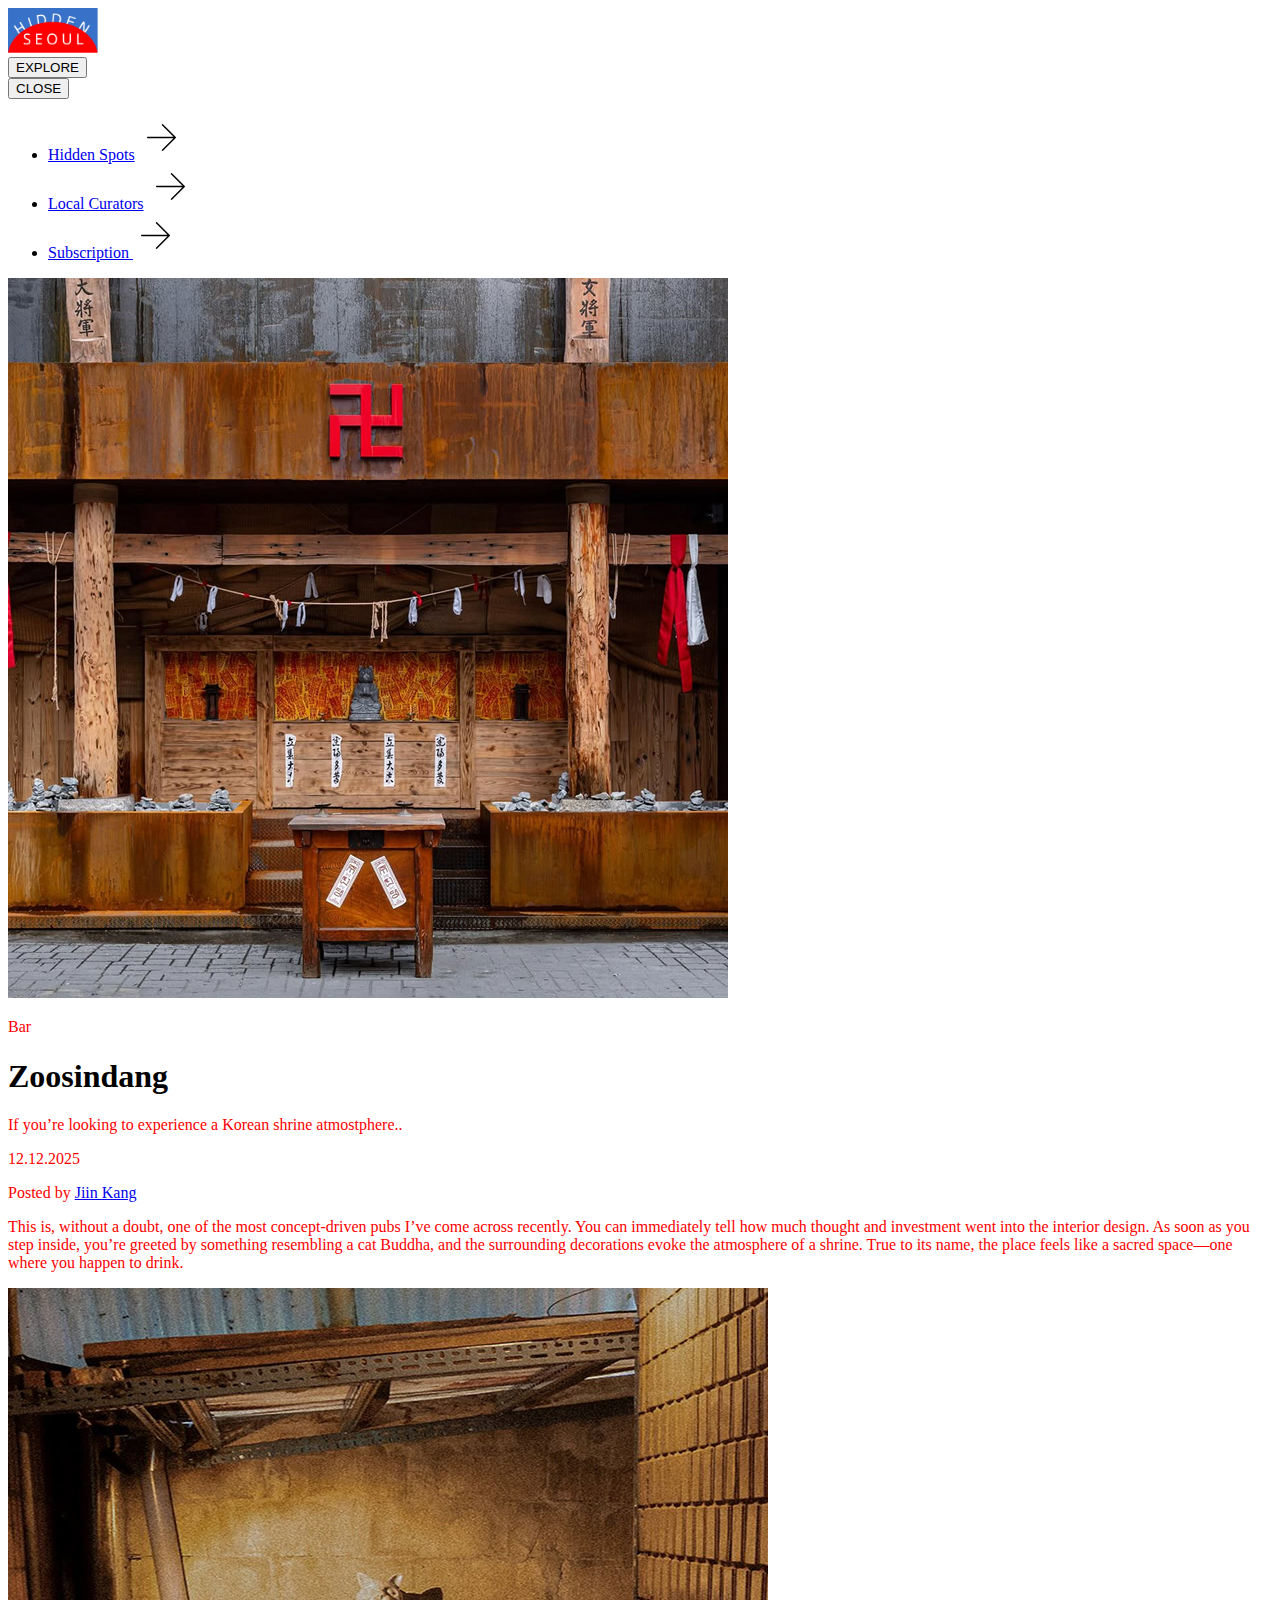
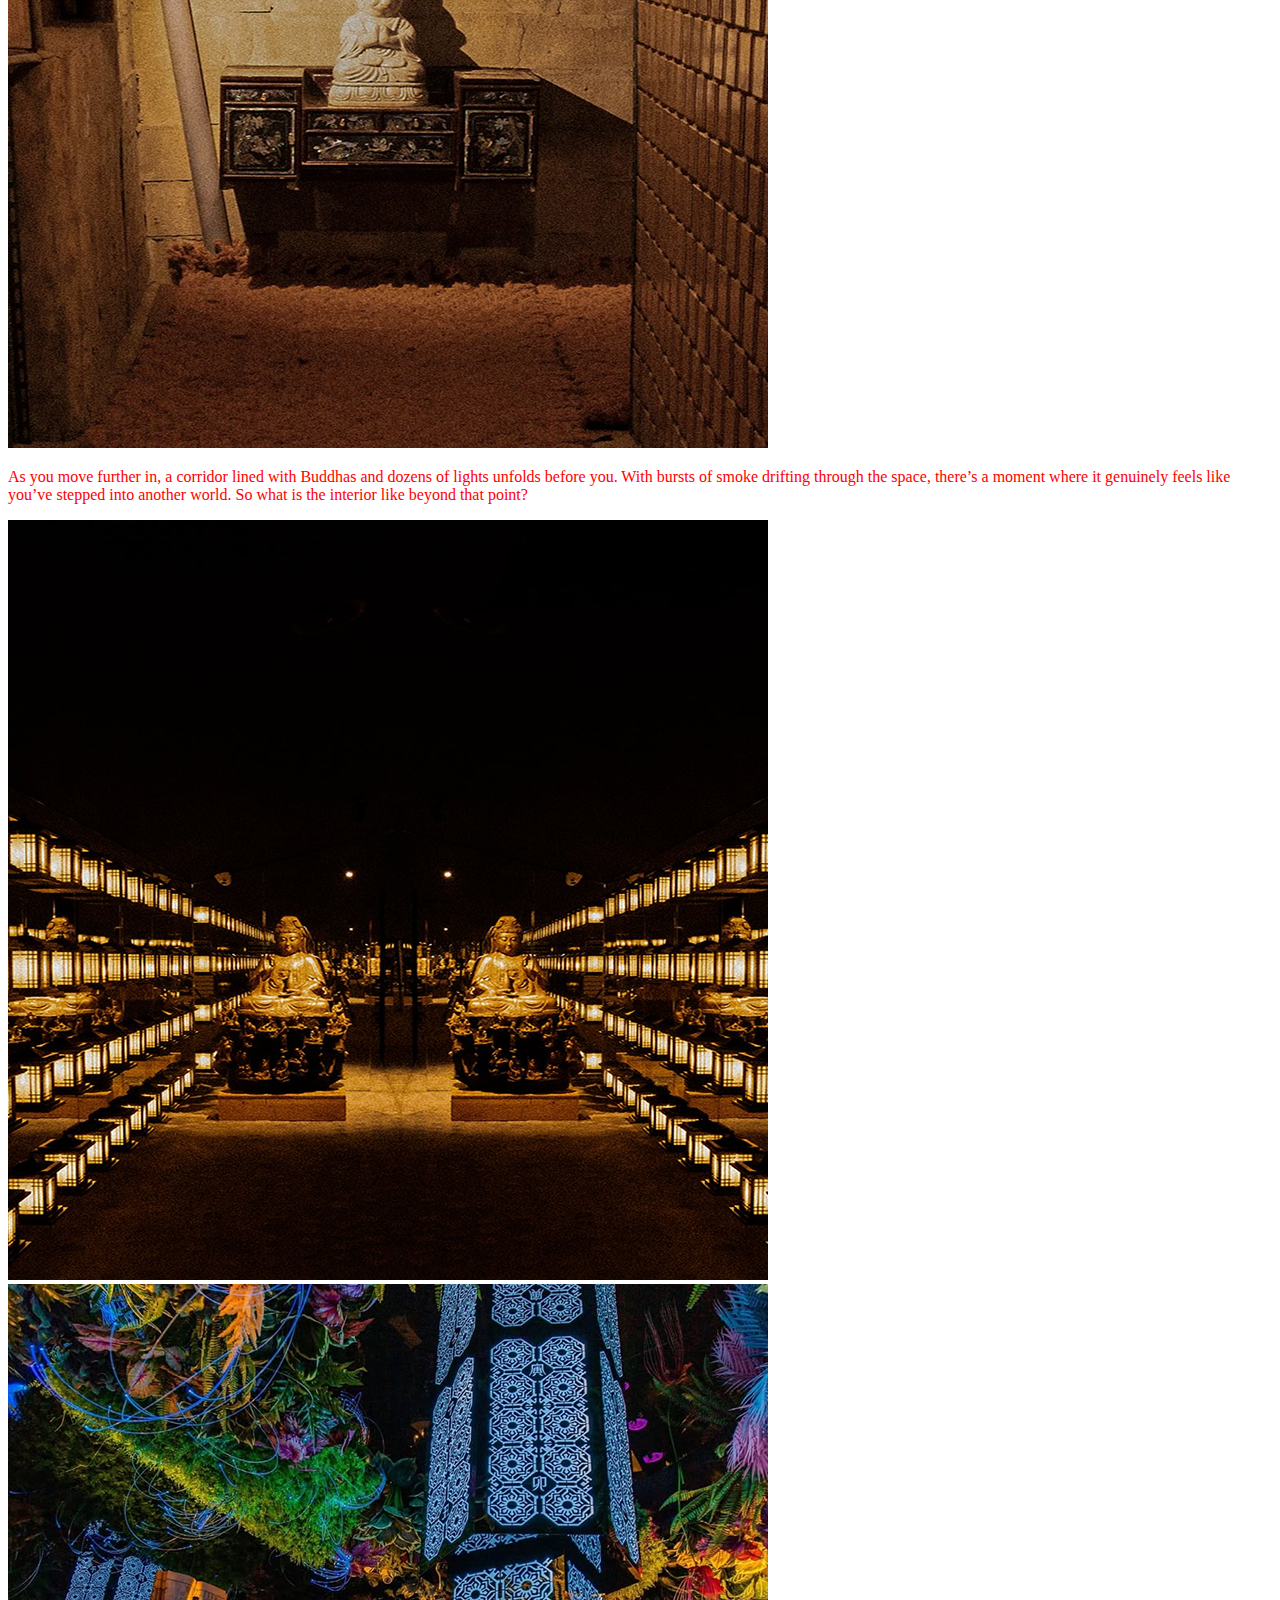
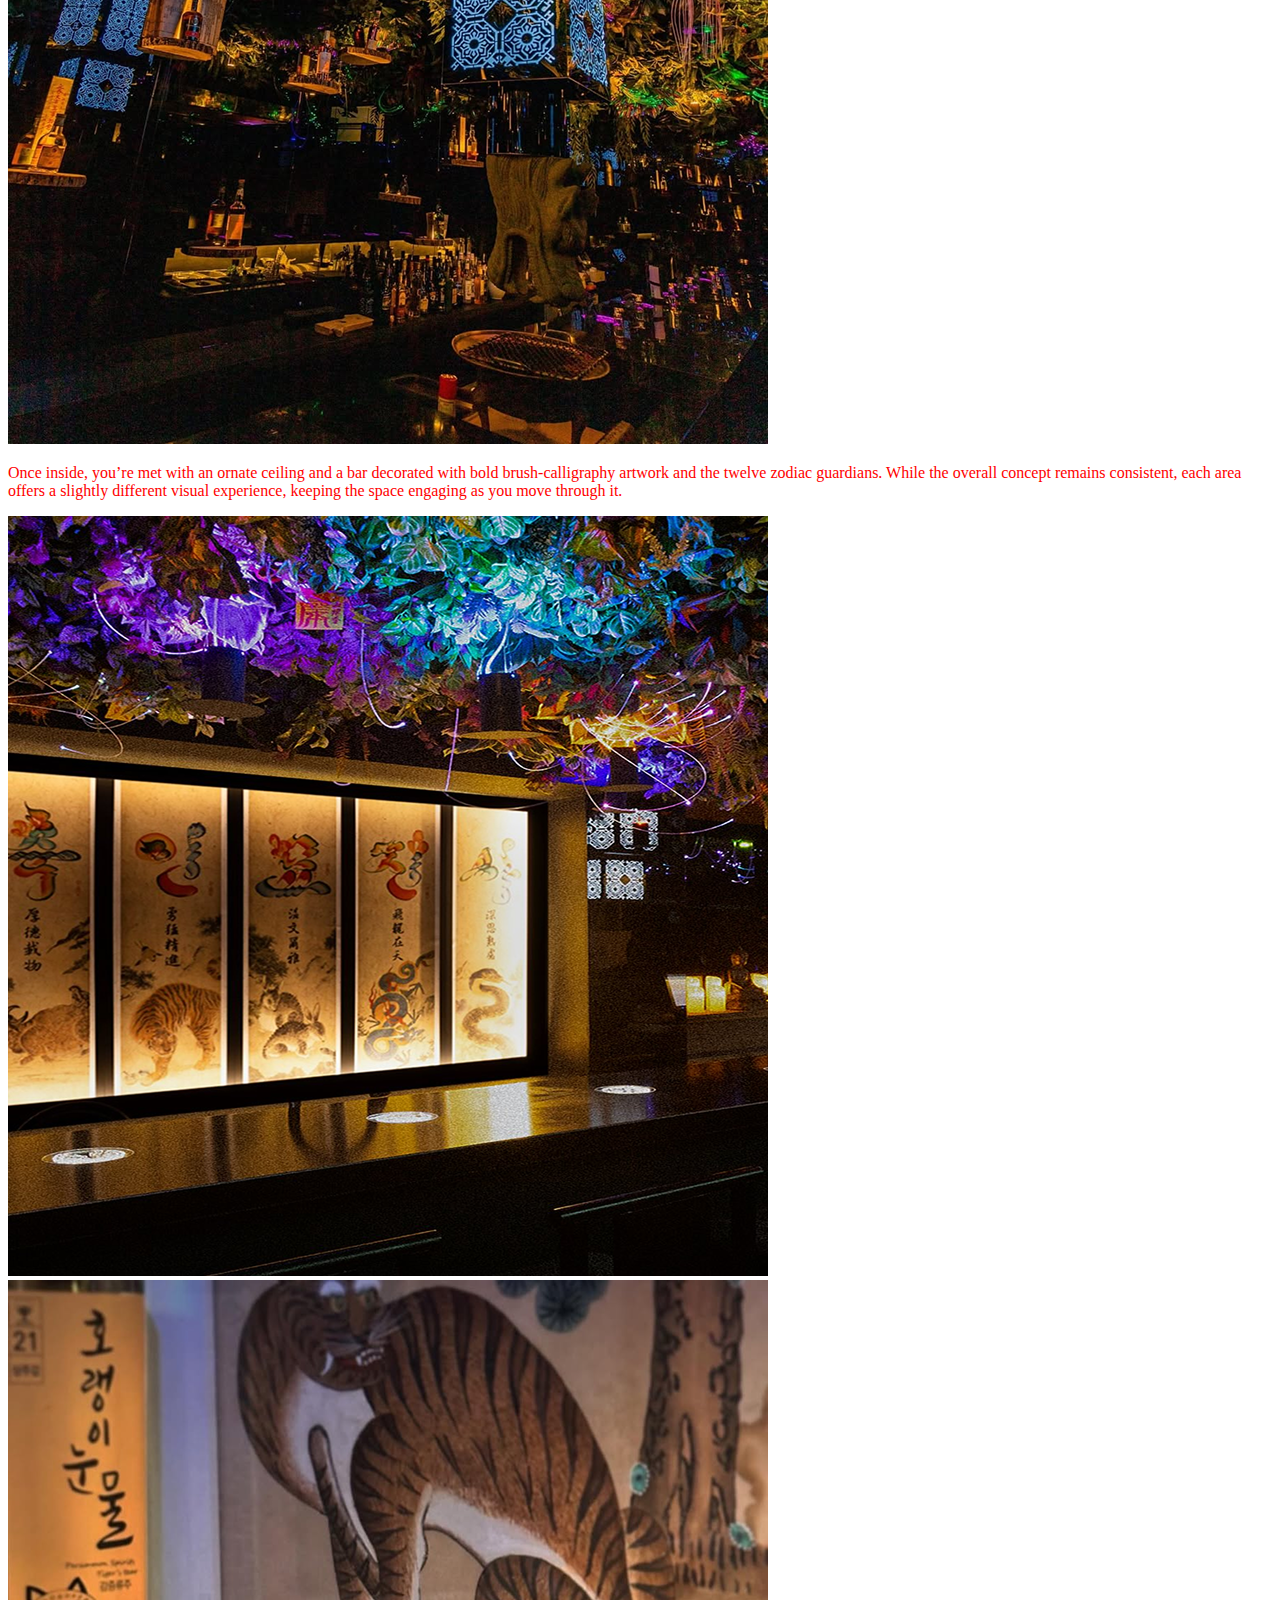
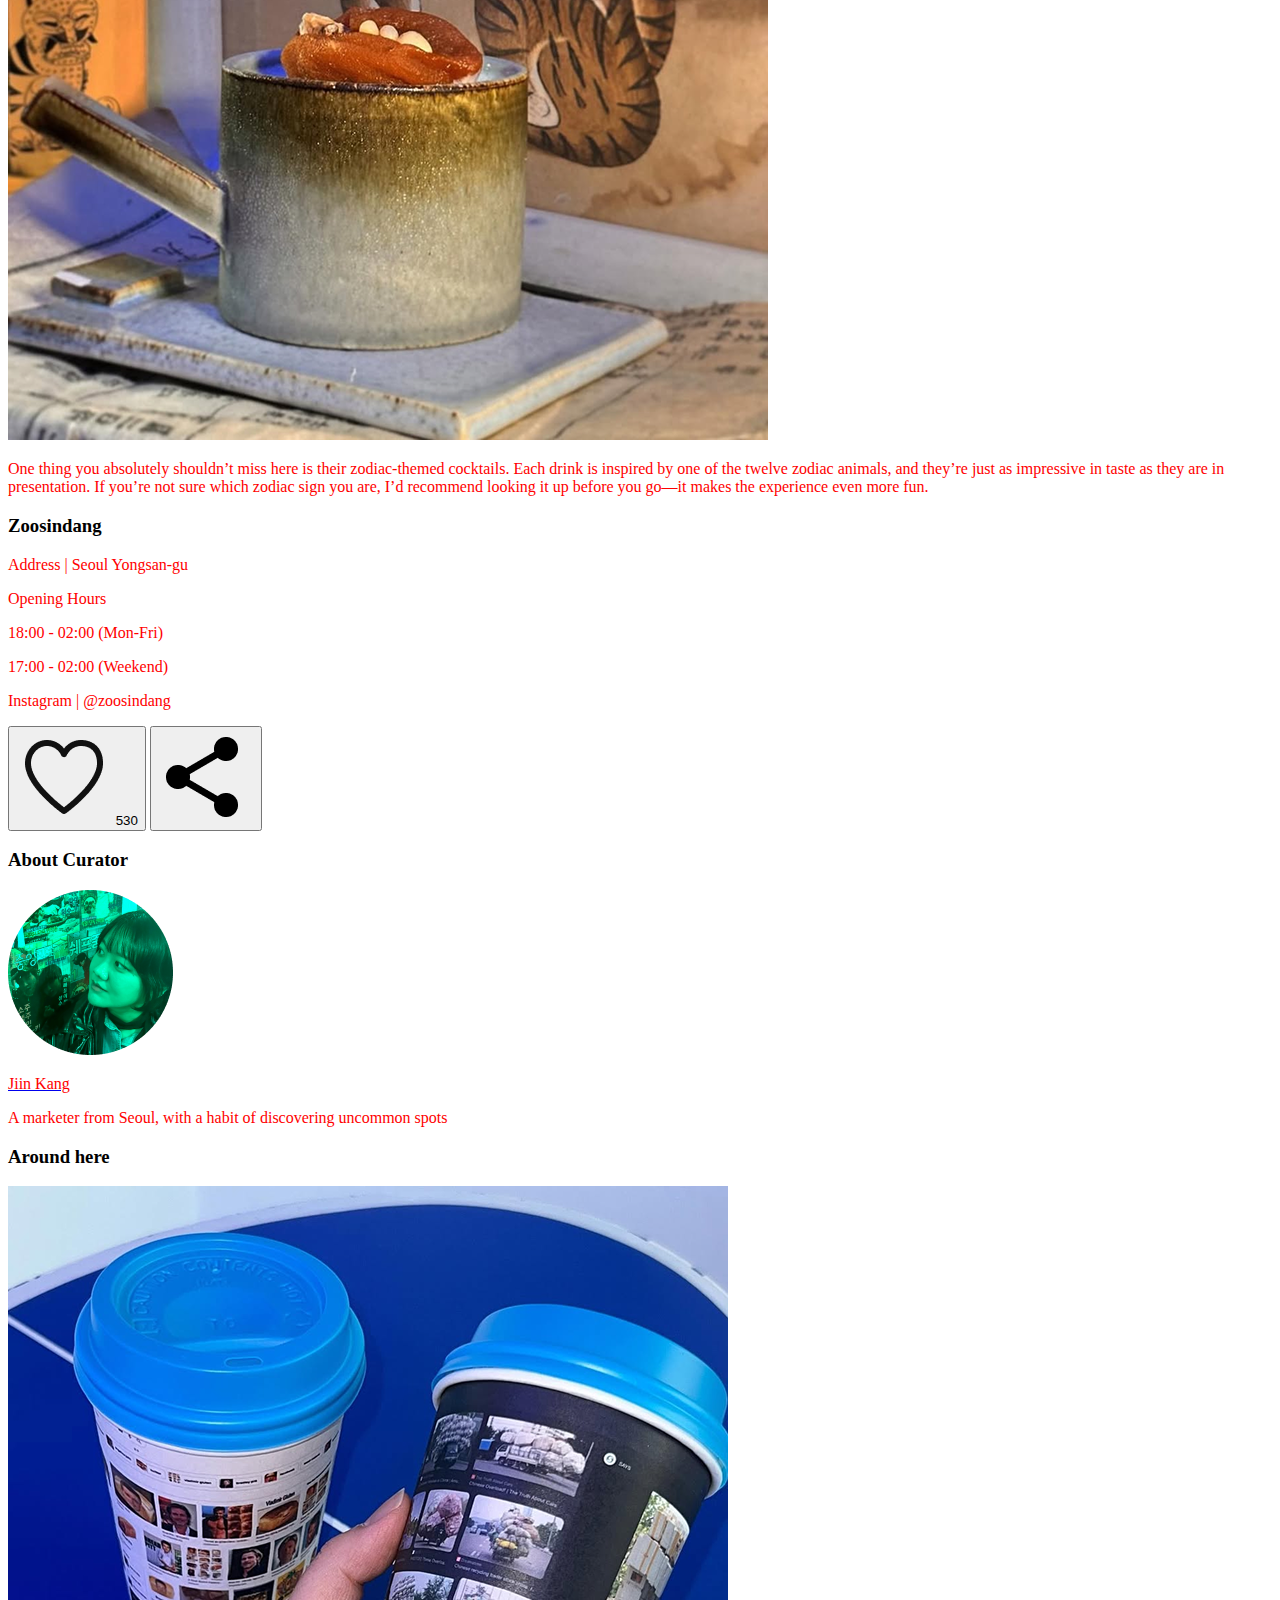
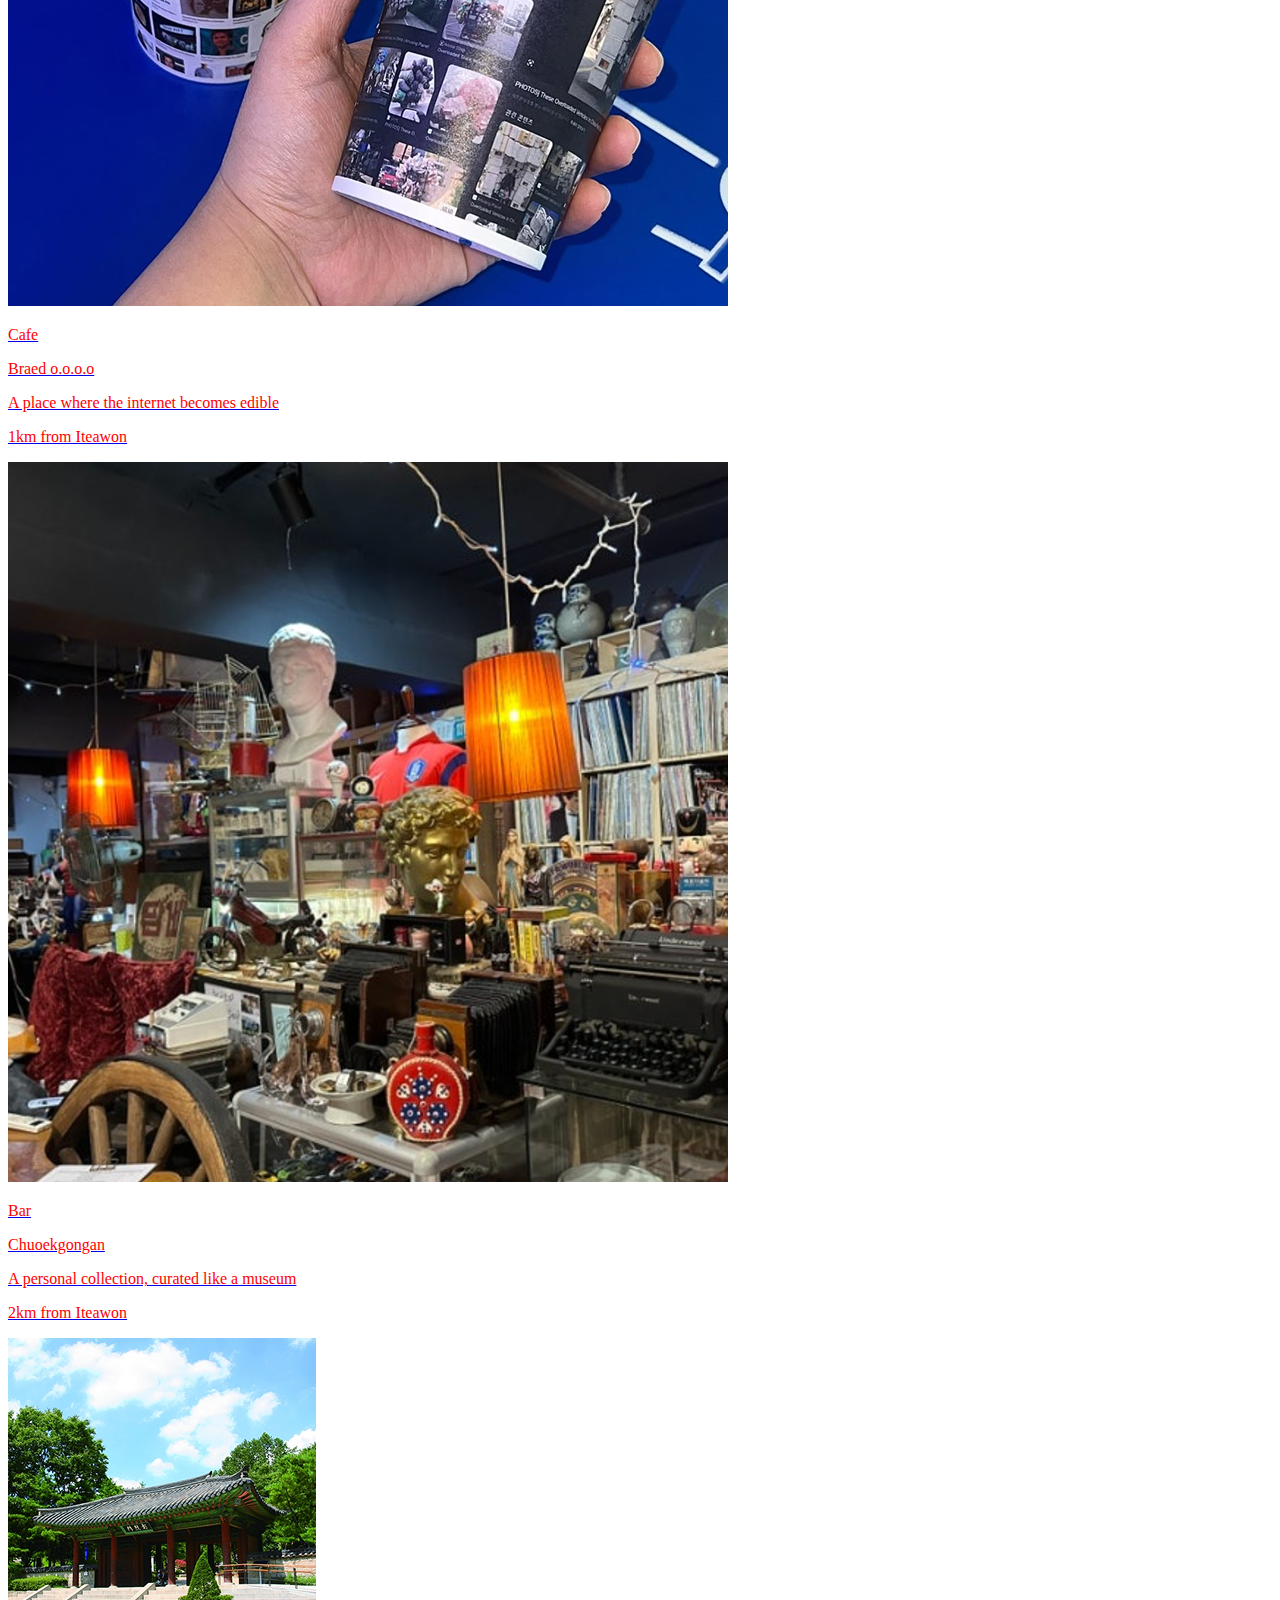
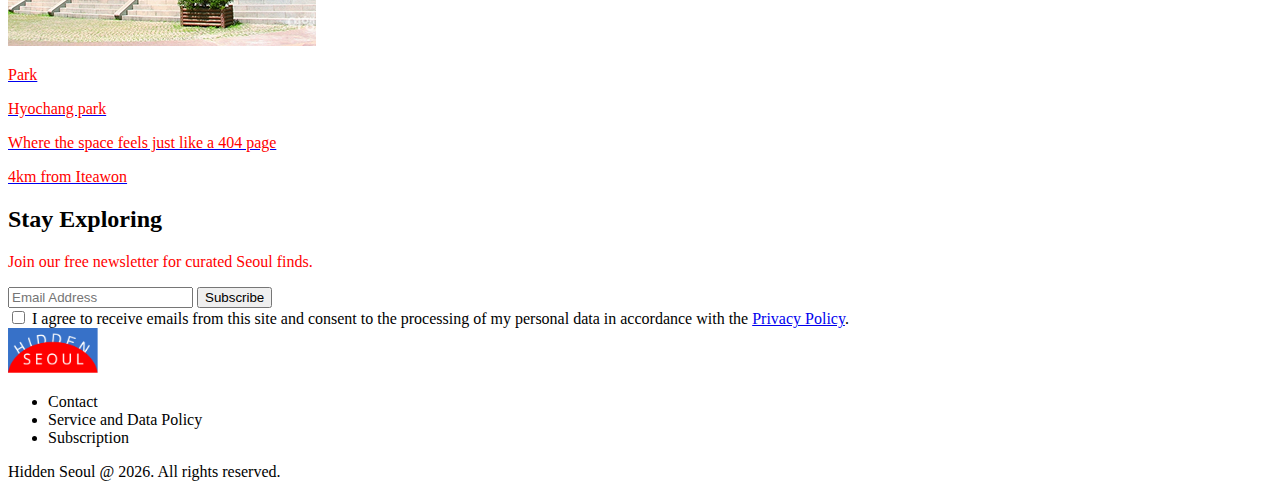
<file: pages/place-desc3.html>
<!DOCTYPE html>
<html lang="en">
<head>
    <meta charset="UTF-8">
    <meta name="viewport" content="width=device-width, initial-scale=1.0">
    <link rel="stylesheet" href="../styles/styles.css">
    <title>Place 3</title>
</head>
<body>
    <header>
 <a href="../index.html" class="header-left"><img src="../assets/images/logo/logo.png" width="90px"> 
    </a>
    <div class="header-right"> 
        <button class="menu-toggle" aria-expanded="false">
    EXPLORE
  </button>
    </div>
    
</header>

<nav class="overlay-menu" aria-hidden="true">
      <button class="menu-close" aria-label="Close menu">
    CLOSE
  </button>
  <div class="menu-inner">
    <ul>
<li><a href="../pages/hidden-spots.html">Hidden Spots</a> <a href="../pages/hidden-spots.html"><img src="../assets/images/icons/menu-arrow.png" width="45px" alt="menu-arrow"></a></li>
      <li><a href="../pages/404-page.html">Local Curators</a> <a href="../pages/404-page.html"><img src="../assets/images/icons/menu-arrow.png" width="45px" alt="menu-arrow"></a></li>
      <li><a href="../pages/404-page.html">Subscription </a> <a href="../pages/404-page.html"><img src="../assets/images/icons/menu-arrow.png" width="45px" alt="menu-arrow"></a></li>    </ul>
  </div>
</nav>

<main class="article-container">
<section class="article-header">
  <img src="../assets/images/photos/place3-thumb.png" aria-label="Source: Instagram">
  <div class="article-header-info article3-color">
    <p class="sub-text">Bar</p>
    <h1>Zoosindang</h1>
    <p>If you’re looking to experience a Korean shrine atmostphere..</p>
    <div class="article-header-caption">
      <p class="caption-text">12.12.2025</p>
      <p class="caption-text">Posted by <a href="../pages/404-page.html">Jiin Kang</a></p>
    </div>
  </div>
</section>
<section class="article-main">
<p>This is, without a doubt, one of the most concept-driven pubs I’ve come across recently. You can immediately tell how much thought and investment went into the interior design. As soon as you step inside, you’re greeted by something resembling a cat Buddha, and the surrounding decorations evoke the atmosphere of a shrine. True to its name, the place feels like a sacred space—one where you happen to drink.</p>
<img src="../assets/images/photos/place3-desc1.png" alt="page1's description image1" aria-label="Source: Instagram">
<p>As you move further in, a corridor lined with Buddhas and dozens of lights unfolds before you. With bursts of smoke drifting through the space, there’s a moment where it genuinely feels like you’ve stepped into another world. So what is the interior like beyond that point?</p>
<img src="../assets/images/photos/place3-desc2.png" alt="page1's description image2" aria-label="Source: Instagram">
<img src="../assets/images/photos/place3-desc3.png" alt="page1's description image3" aria-label="Source: Instagram">
<p>Once inside, you’re met with an ornate ceiling and a bar decorated with bold brush-calligraphy artwork and the twelve zodiac guardians. While the overall concept remains consistent, each area offers a slightly different visual experience, keeping the space engaging as you move through it.</p>
<img src="../assets/images/photos/place3-desc4.png" alt="page1's description image4" aria-label="Source: Instagram">
<img src="../assets/images/photos/place3-desc5.png" alt="page1's description image5" aria-label="Source: Instagram">
<p>One thing you absolutely shouldn’t miss here is their zodiac-themed cocktails. Each drink is inspired by one of the twelve zodiac animals, and they’re just as impressive in taste as they are in presentation. If you’re not sure which zodiac sign you are, I’d recommend looking it up before you go—it makes the experience even more fun.</p>
</section>

<section class="article-info">
  <div class="article3-color">
    <h3>Zoosindang</h3>
    <p>Address | Seoul Yongsan-gu</p>
    <p>Opening Hours</p>
    <p>18:00 - 02:00 (Mon-Fri)</p>
    <p>17:00 - 02:00 (Weekend)</p>
    <p>Instagram | @zoosindang</p>

  </div>
</section>


<!-- social media -->
<section class="article-social-media">
<button class="like-button" id="likeBtn">
    <img src="../assets/images/icons/unliked-heart.png" id="heartIcon" alt="like-icon">
    <span id="likeCount">530</span>
  </button>

  <button class="share-button">
    <img src="../assets/images/icons/share-icon.png" alt="share-icon">
  </button>
</section>

<section class="article-curator-profile">
  <div>
<h3 class="article-curator-profile-top">About Curator</h3>
<div class="article-curator-profile-bottom">
  <img class="curator-profile" src="../assets/images/photos/curator3.png" alt="curator Jiin">
  <div class="article-curator-profile-detail">
    <a href="../pages/404-page.html"><p>Jiin Kang</p></a>
    <p class="sub-text">A marketer from Seoul, with a habit of discovering uncommon spots</p>
  </div>
</div>
  </div>
</section>

<section class="page-btns-small-container">
  <h3>Around here</h3>
  <a href="../pages/place-desc1.html">
    <div class="page-small-btn">
      <img class="page-small-btn-img" src="../assets/images/photos/place1-thumb.png" alt="place1's thumbnail" aria-label="Source: Instagram">
      <div class="page-small-btn-info">
       <p class="caption-text">Cafe</p>
       <p class="sub-text">Braed o.o.o.o</p>
       <p class="caption-text">A place where the internet becomes edible</p>
       <p class="caption-text distance">1km from Iteawon</p>
      </div>
    </div>
  </a>

  <a href="../pages/place-desc2.html">
    <div class="page-small-btn">
      <img class="page-small-btn-img" src="../assets/images/photos/place2-thumb.png" alt="place2's thumbnail">
      <div class="page-small-btn-info">
       <p class="caption-text">Bar</p>
       <p class="sub-text">Chuoekgongan</p>
       <p class="caption-text">A personal collection, curated like a museum</p>
       <p class="caption-text distance">2km from Iteawon</p>
      </div>
    </div>
  </a>

   <a href="../pages/404-page.html">
    <div class="page-small-btn">
      <img class="page-small-btn-img" src="../assets/images/photos/place4-thumb.png" alt="place4's thumbnail" aria-label="Source: Google Search">
      <div class="page-small-btn-info">
       <p class="caption-text">Park</p>
       <p class="sub-text">Hyochang park</p>
       <p class="caption-text">Where the space feels just like a 404 page</p>
       <p class="caption-text distance">4km from Iteawon</p>
      </div>
    </div>
  </a>

</section>

<section class="subscription-container">
<h2 class="center-h1">Stay Exploring</h2>
<p class="center-p">Join our free newsletter for curated Seoul finds.</p>
<form class="newsletter-form">
  <div class="email-input">
    <input
    type="email"
    id="email"
    name="email"
    placeholder="Email Address"
    required
  >

  <button type="submit">
    Subscribe
  </button>
  </div>
  

  <div class="consent">
    <input type="checkbox" id="consent" name="consent" required>
    <label for="consent">
      I agree to receive emails from this site and consent to the processing of my personal data in accordance with the
      <a href="#" target="_blank">Privacy Policy</a>.
    </label>
  </div>
</form>
</section>
</main>

<footer>
  <div class="upper-footer">
    <div class="footer-logo">
      <img src="../assets/images/logo/logo.png" width="90px">
    </div>

      <ul>
      <li>Contact</li>
      <li>Service and Data Policy</li>
      <li>Subscription</li>
     </ul>
  </div>
  <div class="bottom-footer caption-text">
    Hidden Seoul @ 2026. All rights reserved.
  </div>
</footer>
<script src="../assets/javascript/index.js"></script>
</body>
</html>
</file>
<file: styles/styles.css>
p{
    color: red;
}
</file>
